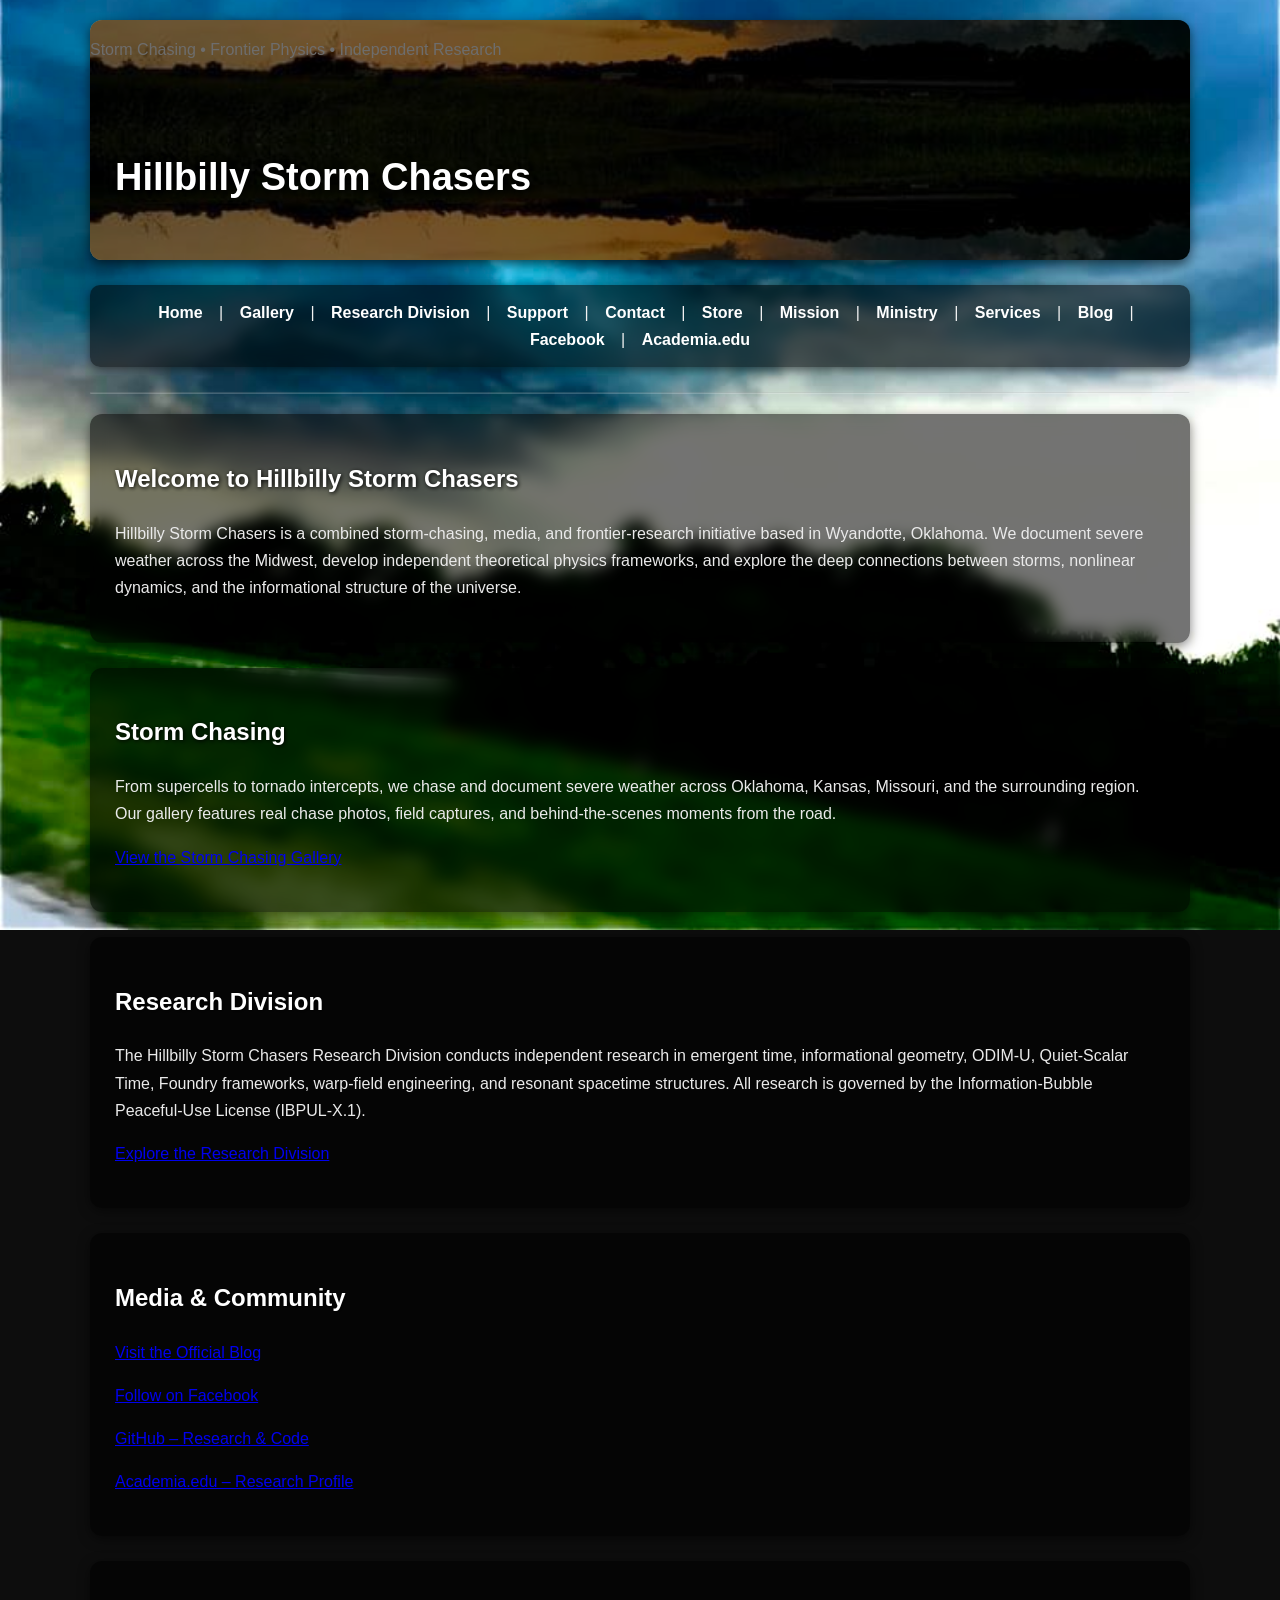
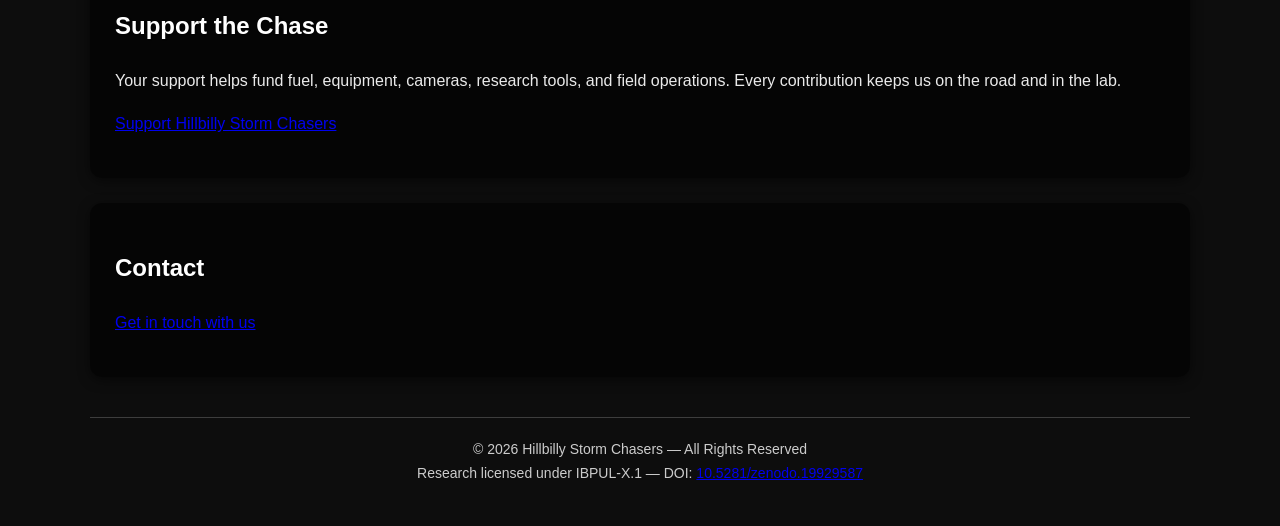
<file: index.html>
<!DOCTYPE html>
<html>
<head>
  <meta charset="UTF-8">
  <title>Hillbilly Storm Chasers</title>
  <link rel="stylesheet" href="style.css">
  <link rel="icon" type="image/png" href="favicon.png">
</head>

<body>

  <header>
    <h1 class="header-title">Hillbilly Storm Chasers</h1>
    <p class="tagline">Storm Chasing • Frontier Physics • Independent Research</p>
  </header>

  <nav>
  <a href="index.html">Home</a> |
  <a href="gallery.html">Gallery</a> |
  <a href="research.html">Research Division</a> |
  <a href="support.html">Support</a> |
  <a href="contact.html">Contact</a> |
  <a href="store.html">Store</a> |
  <a href="mission.html">Mission</a> |
  <a href="ministry.html">Ministry</a> |  
  <a href="services.html">Services</a> |
  <a href="https://hillbillystormchasers.blogspot.com/" target="_blank">Blog</a> |
  <a href="https://www.facebook.com/HillbillyStormChasers" target="_blank">Facebook</a> |
  <a href="https://independent.academia.edu/DavidBlackwell35" target="_blank">Academia.edu</a>
</nav>

  <hr>

  <section>
    <h2>Welcome to Hillbilly Storm Chasers</h2>
    <p>
      Hillbilly Storm Chasers is a combined storm‑chasing, media, and frontier‑research initiative 
      based in Wyandotte, Oklahoma. We document severe weather across the Midwest, develop 
      independent theoretical physics frameworks, and explore the deep connections between 
      storms, nonlinear dynamics, and the informational structure of the universe.
    </p>
  </section>

  <section>
    <h2>Storm Chasing</h2>
    <p>
      From supercells to tornado intercepts, we chase and document severe weather across Oklahoma, 
      Kansas, Missouri, and the surrounding region. Our gallery features real chase photos, 
      field captures, and behind‑the‑scenes moments from the road.
    </p>
    <p><a href="gallery.html">View the Storm Chasing Gallery</a></p>
  </section>

  <section>
    <h2>Research Division</h2>
    <p>
      The Hillbilly Storm Chasers Research Division conducts independent research in emergent time, 
      informational geometry, ODIM‑U, Quiet‑Scalar Time, Foundry frameworks, warp‑field engineering, 
      and resonant spacetime structures. All research is governed by the Information‑Bubble 
      Peaceful‑Use License (IBPUL‑X.1).
    </p>
    <p><a href="research.html">Explore the Research Division</a></p>
  </section>

  <section>
  <h2>Media & Community</h2>
  <p><a href="https://hillbillystormchasers.blogspot.com/" target="_blank">Visit the Official Blog</a></p>
  <p><a href="https://www.facebook.com/HillbillyStormChasers" target="_blank">Follow on Facebook</a></p>
  <p><a href="https://github.com/hillbillydave" target="_blank">GitHub – Research & Code</a></p>
  <p><a href="https://independent.academia.edu/DavidBlackwell35" target="_blank">Academia.edu – Research Profile</a></p>
  </section>


  <section>
    <h2>Support the Chase</h2>
    <p>
      Your support helps fund fuel, equipment, cameras, research tools, and field operations.  
      Every contribution keeps us on the road and in the lab.
    </p>
    <p><a href="support.html">Support Hillbilly Storm Chasers</a></p>
  </section>

  <section>
    <h2>Contact</h2>
    <p><a href="contact.html">Get in touch with us</a></p>
  </section>

  <footer>
    © 2026 Hillbilly Storm Chasers — All Rights Reserved<br>
    Research licensed under IBPUL‑X.1 — DOI: <a href="https://doi.org/10.5281/zenodo.19929587" target="_blank">10.5281/zenodo.19929587</a>
  </footer>

</body>
</html>
</file>
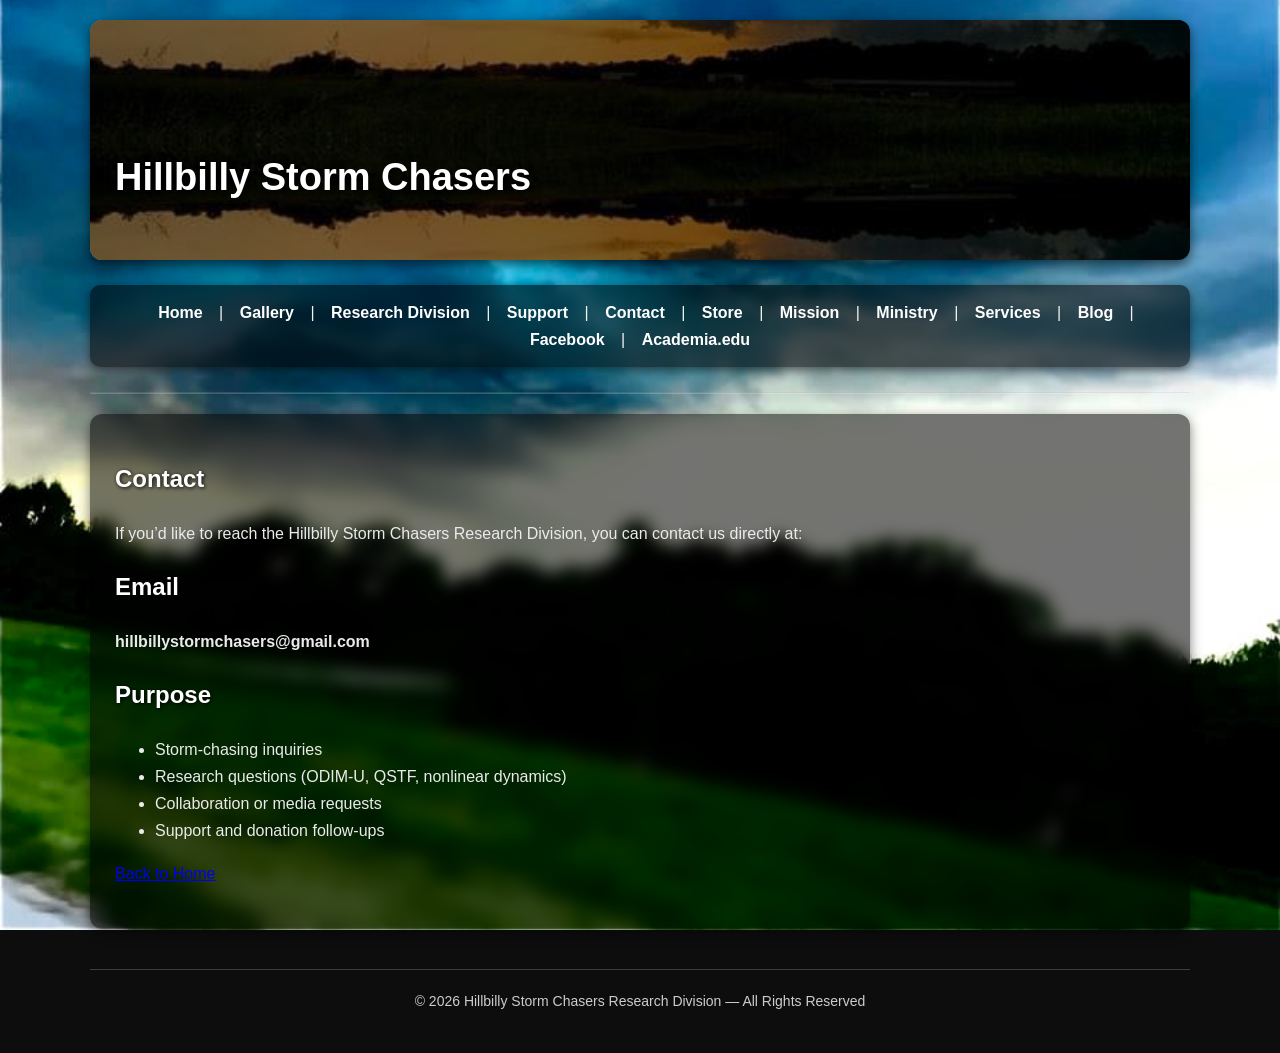
<file: contact.html>
<!DOCTYPE html>
<html>
<head>
  <meta charset="UTF-8">
  <title>Contact – Hillbilly Storm Chasers</title>
  <link rel="stylesheet" href="style.css">
  <link rel="icon" type="image/png" href="favicon.png">
</head>

<body>

  <header>
     <h1 class="header-title">Hillbilly Storm Chasers</h1>
  </header>

 <nav>
  <a href="index.html">Home</a> |
  <a href="gallery.html">Gallery</a> |
  <a href="research.html">Research Division</a> |
  <a href="support.html">Support</a> |
  <a href="contact.html">Contact</a> |
  <a href="store.html">Store</a> |
  <a href="mission.html">Mission</a> |
  <a href="ministry.html">Ministry</a> |
  <a href="services.html">Services</a> |
  <a href="https://hillbillystormchasers.blogspot.com/" target="_blank">Blog</a> |
  <a href="https://www.facebook.com/HillbillyStormChasers" target="_blank">Facebook</a> |
  <a href="https://independent.academia.edu/DavidBlackwell35" target="_blank">Academia.edu</a>
</nav>


  <hr>

  <section>
    <h1>Contact</h1>
    <p>If you’d like to reach the Hillbilly Storm Chasers Research Division, you can contact us directly at:</p>

    <h2>Email</h2>
    <p><strong>hillbillystormchasers@gmail.com</strong></p>

    <h2>Purpose</h2>
    <ul>
      <li>Storm‑chasing inquiries</li>
      <li>Research questions (ODIM‑U, QSTF, nonlinear dynamics)</li>
      <li>Collaboration or media requests</li>
      <li>Support and donation follow‑ups</li>
    </ul>

    <p><a href="index.html">Back to Home</a></p>
  </section>

  <footer>
    © 2026 Hillbilly Storm Chasers Research Division — All Rights Reserved
  </footer>

</body>
</html>
</file>
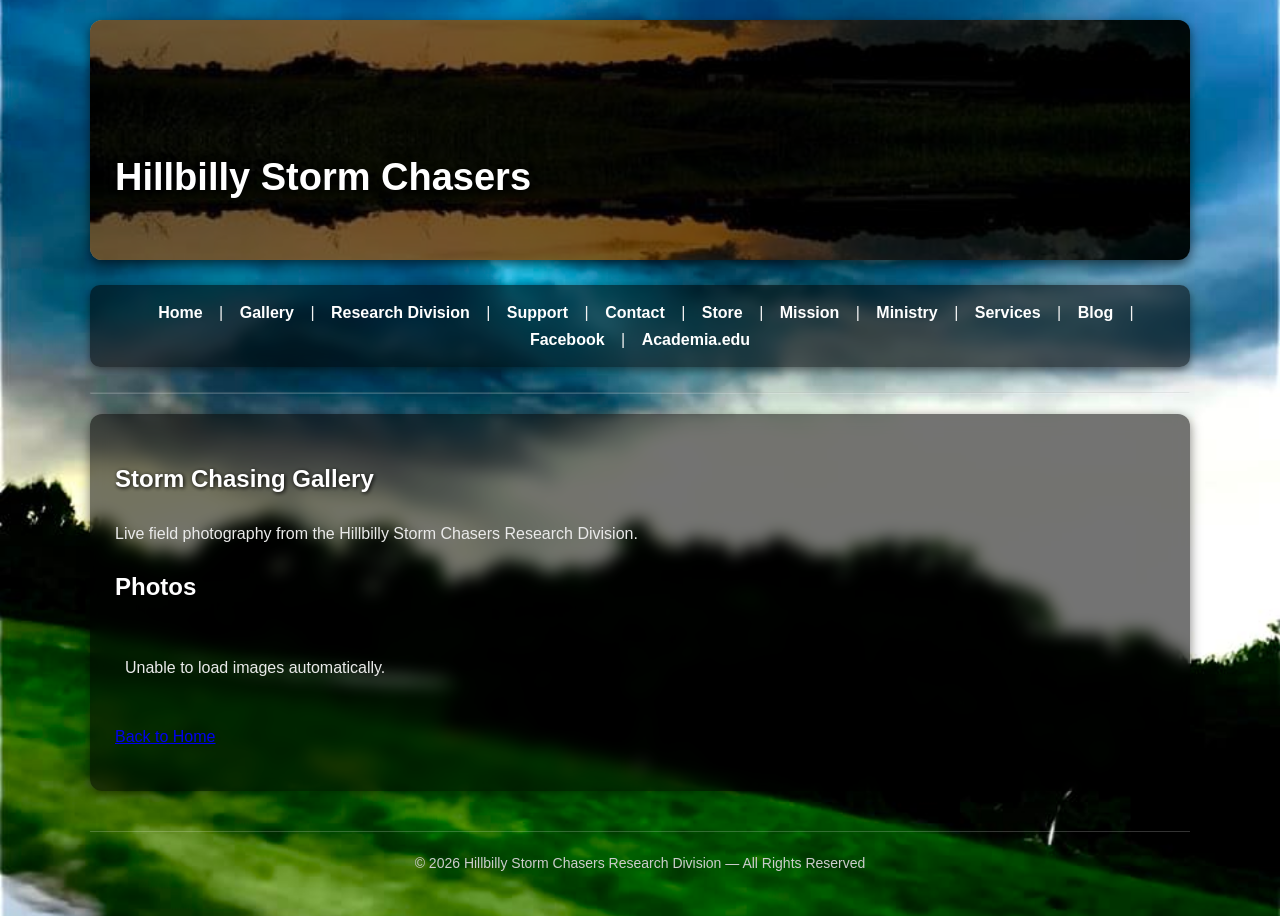
<file: gallery.html>
<!DOCTYPE html>
<html>
<head>
  <meta charset="UTF-8">
  <title>Storm Chasing Gallery</title>
  <link rel="stylesheet" href="style.css">
  <link rel="icon" type="image/png" href="favicon.png">
  <style>
    /* Auto-grid layout */
    .gallery {
      display: grid;
      grid-template-columns: repeat(auto-fill, minmax(350px, 1fr));
      gap: 15px;
      padding: 10px;
    }

    .gallery img {
      width: 100%;
      border-radius: 8px;
      cursor: pointer;
      transition: transform 0.2s ease;
      object-fit: cover;
      height: 260px;
    }

    .gallery img:hover {
      transform: scale(1.03);
    }

    /* Lightbox overlay */
    #lightbox {
      position: fixed;
      top: 0; left: 0;
      width: 100%; height: 100%;
      background: rgba(0,0,0,0.9);
      display: none;
      justify-content: center;
      align-items: center;
      z-index: 9999;
    }

    #lightbox img {
      max-width: 90%;
      max-height: 90%;
      border-radius: 10px;
    }

    /* Slideshow buttons */
    .slide-btn {
      position: absolute;
      top: 50%;
      transform: translateY(-50%);
      font-size: 40px;
      color: white;
      cursor: pointer;
      padding: 10px;
      user-select: none;
    }

    #prevBtn { left: 30px; }
    #nextBtn { right: 30px; }

    #closeBtn {
      position: absolute;
      top: 20px;
      right: 30px;
      font-size: 40px;
      color: white;
      cursor: pointer;
    }
  </style>
</head>

<body>

  <header>
     <h1 class="header-title">Hillbilly Storm Chasers</h1>
  </header>

  <nav>
  <a href="index.html">Home</a> |
  <a href="gallery.html">Gallery</a> |
  <a href="research.html">Research Division</a> |
  <a href="support.html">Support</a> |
  <a href="contact.html">Contact</a> |
  <a href="store.html">Store</a> |
  <a href="mission.html">Mission</a> |
  <a href="ministry.html">Ministry</a> | 
  <a href="services.html">Services</a> |
  <a href="https://hillbillystormchasers.blogspot.com/" target="_blank">Blog</a> |
  <a href="https://www.facebook.com/HillbillyStormChasers" target="_blank">Facebook</a> |
  <a href="https://independent.academia.edu/DavidBlackwell35" target="_blank">Academia.edu</a>
</nav>


  <hr>

  <section>
    <h1>Storm Chasing Gallery</h1>
    <p>Live field photography from the Hillbilly Storm Chasers Research Division.</p>

    <h2>Photos</h2>

    <div class="gallery" id="gallery"></div>

    <p><a href="index.html">Back to Home</a></p>
  </section>

  <footer>
    © 2026 Hillbilly Storm Chasers Research Division — All Rights Reserved
  </footer>

  <!-- Lightbox -->
  <div id="lightbox">
    <span id="closeBtn">&times;</span>
    <span id="prevBtn" class="slide-btn">&#10094;</span>
    <img id="lightboxImg">
    <span id="nextBtn" class="slide-btn">&#10095;</span>
  </div>

  <!-- GitHub API Auto-Loader + Lightbox + Sorting + Lazy Load -->
  <script>
    let images = [];
    let currentIndex = 0;

    async function loadGallery() {
      const gallery = document.getElementById('gallery');

      try {
        const apiUrl = "https://api.github.com/repos/hillbillydave/hillbillystormchasers.github.io/contents/photos";
        const response = await fetch(apiUrl);
        const files = await response.json();

        // Filter only images
        images = files
          .filter(file => file.name.match(/\.(jpg|jpeg|png|gif)$/i))
          .sort((a, b) => new Date(b.commit?.author?.date || 0) - new Date(a.commit?.author?.date || 0));

        images.forEach((file, index) => {
          const img = document.createElement('img');
          img.src = file.download_url;
          img.alt = file.name;
          img.loading = "lazy"; // Lazy loading
          img.dataset.index = index;
          img.onclick = () => openLightbox(index);
          gallery.appendChild(img);
        });

      } catch (error) {
        gallery.innerHTML = "<p>Unable to load images automatically.</p>";
      }
    }

    function openLightbox(index) {
      currentIndex = index;
      document.getElementById('lightboxImg').src = images[index].download_url;
      document.getElementById('lightbox').style.display = "flex";
    }

    function closeLightbox() {
      document.getElementById('lightbox').style.display = "none";
    }

    function nextImage() {
      currentIndex = (currentIndex + 1) % images.length;
      openLightbox(currentIndex);
    }

    function prevImage() {
      currentIndex = (currentIndex - 1 + images.length) % images.length;
      openLightbox(currentIndex);
    }

    document.getElementById('closeBtn').onclick = closeLightbox;
    document.getElementById('nextBtn').onclick = nextImage;
    document.getElementById('prevBtn').onclick = prevImage;

    loadGallery();
  </script>

</body>
</html>
</file>
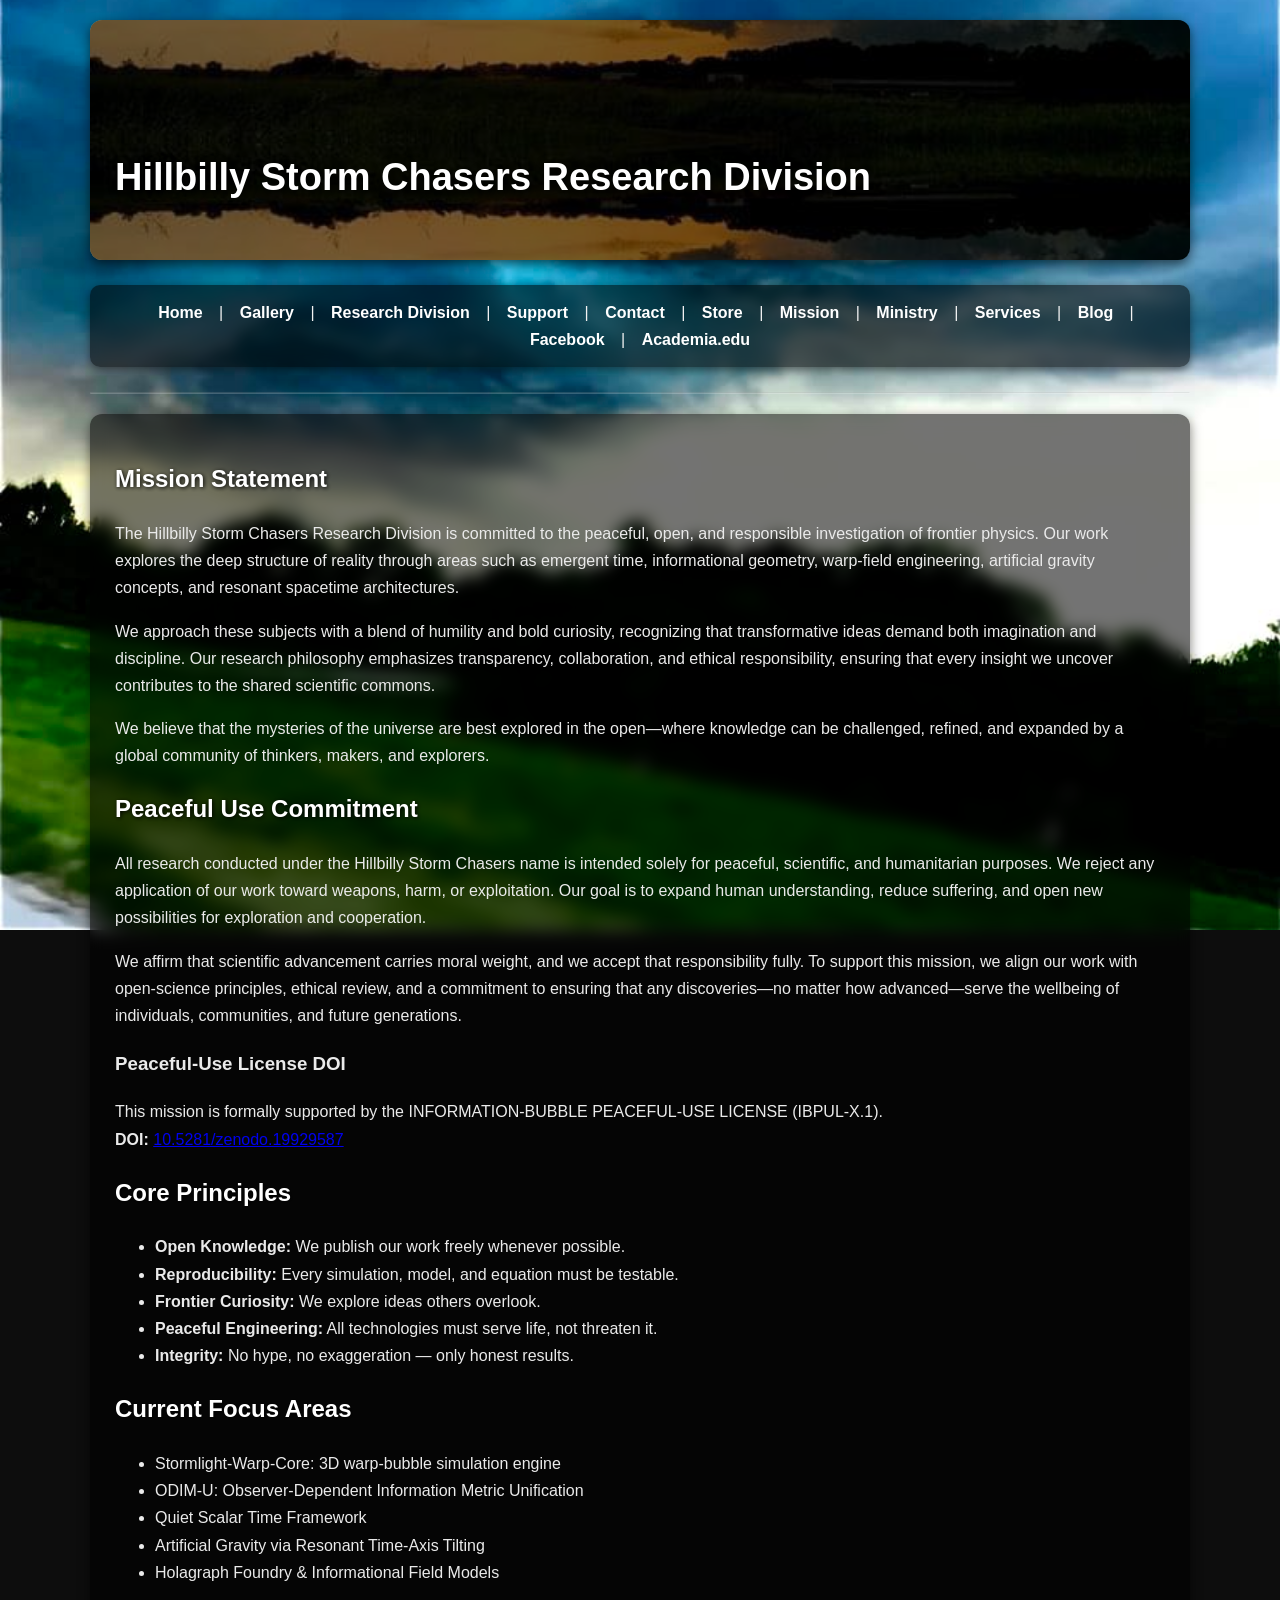
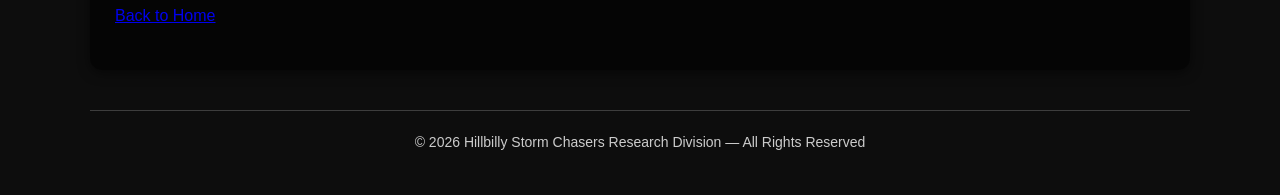
<file: merch.html>
<!DOCTYPE html>
<html>
<head>
  <meta charset="UTF-8">
  <title>Mission – Hillbilly Storm Chasers Research Division</title>
  <link rel="stylesheet" href="style.css">
  <link rel="icon" type="image/png" href="favicon.png">
</head>

<body>

  <header>
     <h1 class="header-title">Hillbilly Storm Chasers Research Division</h1>
  </header>

  <nav>
  <a href="index.html">Home</a> |
  <a href="gallery.html">Gallery</a> |
  <a href="research.html">Research Division</a> |
  <a href="support.html">Support</a> |
  <a href="contact.html">Contact</a> |
  <a href="store.html">Store</a> |
  <a href="merch.html">Mission</a> |
  <a href="ministry.html">Ministry</a> |  
  <a href="services.html">Services</a> |
  <a href="https://hillbillystormchasers.blogspot.com/" target="_blank">Blog</a> |
  <a href="https://www.facebook.com/HillbillyStormChasers" target="_blank">Facebook</a> |
  <a href="https://independent.academia.edu/DavidBlackwell35" target="_blank">Academia.edu</a>
</nav>

  <hr>

  <section>
    <h1>Mission Statement</h1>

    <p>
      The Hillbilly Storm Chasers Research Division is committed to the peaceful, open, and responsible 
      investigation of frontier physics. Our work explores the deep structure of reality through areas 
      such as emergent time, informational geometry, warp‑field engineering, artificial gravity concepts, 
      and resonant spacetime architectures.
    </p>

    <p>
      We approach these subjects with a blend of humility and bold curiosity, recognizing that 
      transformative ideas demand both imagination and discipline. Our research philosophy emphasizes 
      transparency, collaboration, and ethical responsibility, ensuring that every insight we uncover 
      contributes to the shared scientific commons.
    </p>

    <p>
      We believe that the mysteries of the universe are best explored in the open—where knowledge can be 
      challenged, refined, and expanded by a global community of thinkers, makers, and explorers.
    </p>

    <h2>Peaceful Use Commitment</h2>
    <p>
      All research conducted under the Hillbilly Storm Chasers name is intended solely for peaceful, 
      scientific, and humanitarian purposes. We reject any application of our work toward weapons, harm, 
      or exploitation. Our goal is to expand human understanding, reduce suffering, and open new 
      possibilities for exploration and cooperation.
    </p>

    <p>
      We affirm that scientific advancement carries moral weight, and we accept that responsibility fully. 
      To support this mission, we align our work with open‑science principles, ethical review, and a 
      commitment to ensuring that any discoveries—no matter how advanced—serve the wellbeing of individuals, 
      communities, and future generations.
    </p>

    <h3>Peaceful‑Use License DOI</h3>
    <p>
      This mission is formally supported by the INFORMATION‑BUBBLE PEACEFUL‑USE LICENSE (IBPUL‑X.1).<br>
      <strong>DOI:</strong> <a href="https://doi.org/10.5281/zenodo.19929587" target="_blank">10.5281/zenodo.19929587</a>
    </p>

    <h2>Core Principles</h2>
    <ul>
      <li><strong>Open Knowledge:</strong> We publish our work freely whenever possible.</li>
      <li><strong>Reproducibility:</strong> Every simulation, model, and equation must be testable.</li>
      <li><strong>Frontier Curiosity:</strong> We explore ideas others overlook.</li>
      <li><strong>Peaceful Engineering:</strong> All technologies must serve life, not threaten it.</li>
      <li><strong>Integrity:</strong> No hype, no exaggeration — only honest results.</li>
    </ul>

    <h2>Current Focus Areas</h2>
    <ul>
      <li>Stormlight‑Warp‑Core: 3D warp‑bubble simulation engine</li>
      <li>ODIM‑U: Observer‑Dependent Information Metric Unification</li>
      <li>Quiet Scalar Time Framework</li>
      <li>Artificial Gravity via Resonant Time‑Axis Tilting</li>
      <li>Holagraph Foundry & Informational Field Models</li>
    </ul>

    <p><a href="index.html">Back to Home</a></p>
  </section>

  <footer>
    © 2026 Hillbilly Storm Chasers Research Division — All Rights Reserved
  </footer>

</body>
</html>
</file>
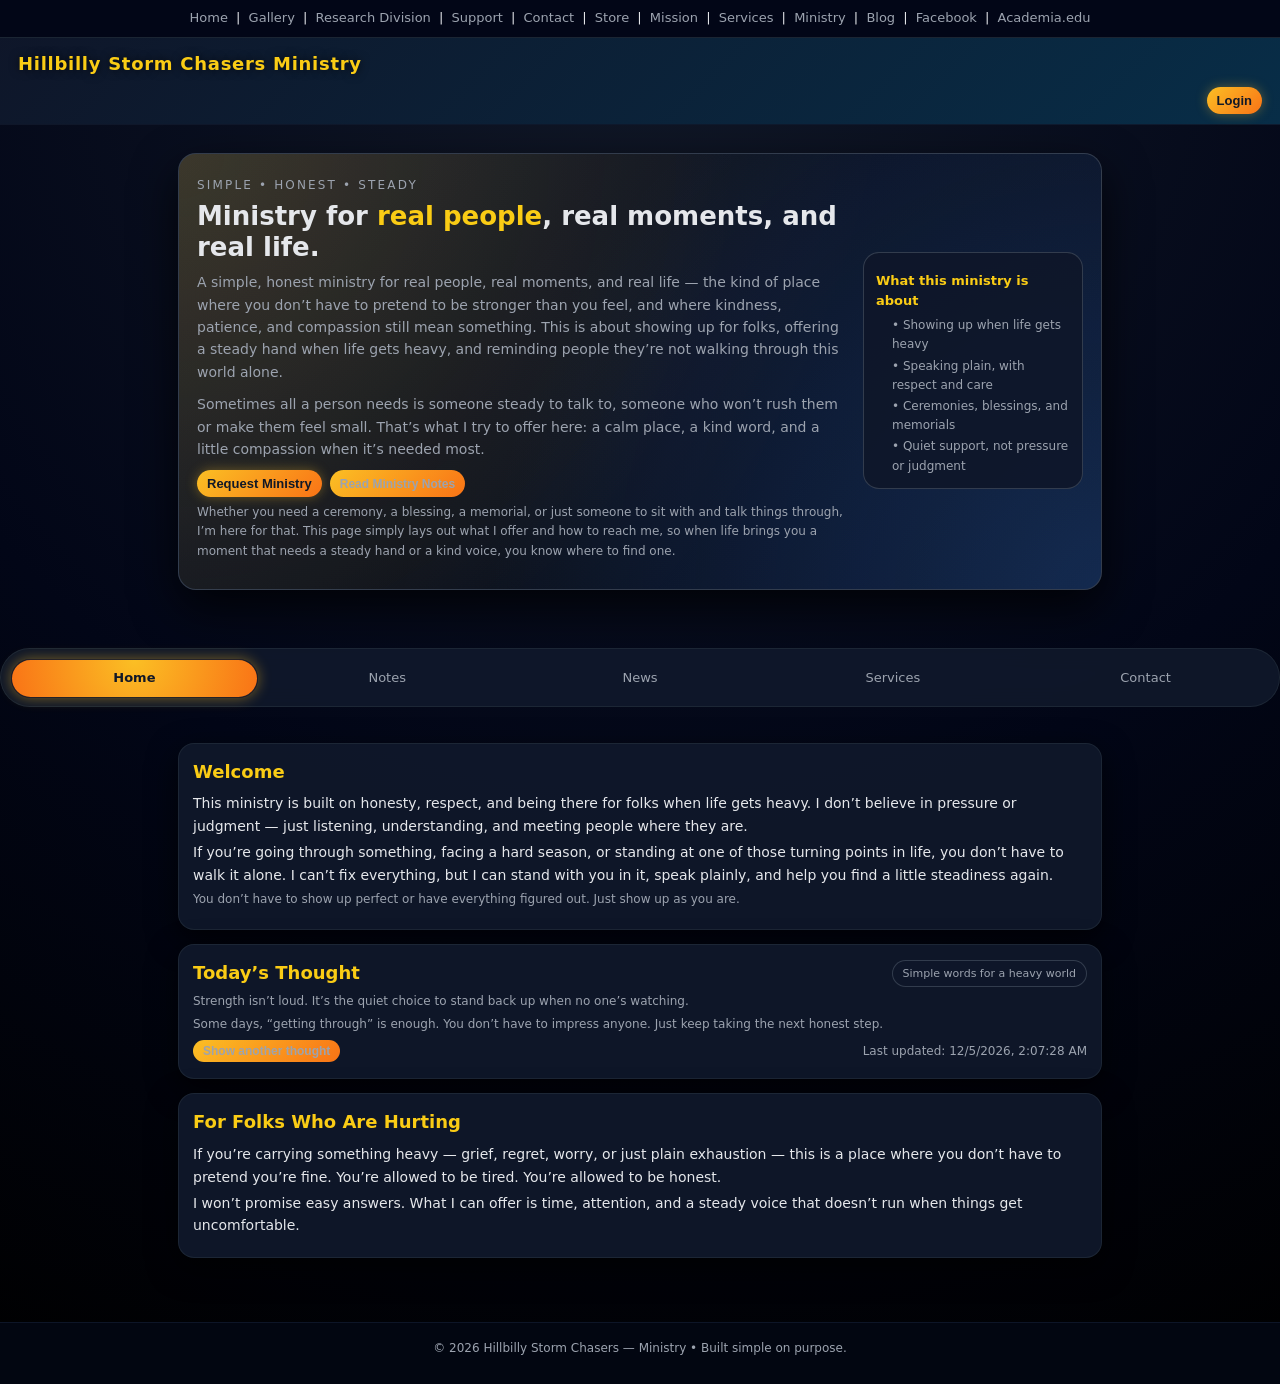
<file: ministry.html>
<!DOCTYPE html>
<html lang="en">
<head>
  <meta charset="UTF-8">
  <title>Hillbilly Storm Chasers – Ministry</title>
  <meta name="viewport" content="width=device-width, initial-scale=1.0">

  <style>
    :root{
      color-scheme: dark;
      --bg:#020617;
      --card:#020617;
      --border:#1f2937;
      --accent:#fbbf24;
      --accent-soft:#facc15;
      --text:#e5e7eb;
      --muted:#9ca3af;
      --danger:#f97373;
      --success:#4ade80;
    }
    *{box-sizing:border-box;margin:0;padding:0}
    body{
      font-family:system-ui,-apple-system,BlinkMacSystemFont,"Segoe UI",sans-serif;
      background:radial-gradient(circle at top,#111827 0,#020617 55%,#000 100%);
      color:var(--text);
      line-height:1.6;
      min-height:100vh;
    }
    a{color:var(--accent-soft);text-decoration:none}
    a:hover{text-decoration:underline}

    /* TOP SITE-WIDE NAV */
    .site-nav{
      background:#020617;
      border-bottom:1px solid rgba(31,41,55,.9);
      padding:8px 10px;
      text-align:center;
      font-size:13px;
      position:sticky;
      top:0;
      z-index:40;
    }
    .site-nav a{
      color:var(--muted);
      margin:0 4px;
      text-decoration:none;
      white-space:nowrap;
    }
    .site-nav a:hover{
      color:var(--accent-soft);
      text-decoration:underline;
    }

    header{
      padding:12px 18px 10px;
      border-bottom:1px solid rgba(15,23,42,.8);
      background:linear-gradient(135deg,rgba(15,23,42,.96),rgba(8,47,73,.96));
      position:sticky;
      top:32px;
      z-index:30;
      backdrop-filter:blur(10px);
    }
    #brand{
      font-size:18px;
      font-weight:600;
      letter-spacing:.04em;
      color:var(--accent-soft);
      text-shadow:0 0 10px rgba(0,0,0,.7);
    }
    header .row{
      display:flex;
      gap:8px;
      margin-top:8px;
      align-items:center;
      justify-content:flex-end;
    }

    select,button,input,textarea{
      background:#020617;
      color:var(--text);
      border:1px solid var(--border);
      border-radius:999px;
      padding:6px 10px;
      font-size:13px;
    }
    button{
      cursor:pointer;
      background:linear-gradient(135deg,#fbbf24,#f97316);
      border:none;
      color:#111827;
      font-weight:600;
      box-shadow:0 0 12px rgba(251,191,36,.35);
      transition:transform .08s ease,box-shadow .08s ease,filter .08s ease;
    }
    button:hover{
      transform:translateY(-1px);
      box-shadow:0 0 16px rgba(251,191,36,.5);
      filter:brightness(1.05);
    }
    button.small{
      padding:4px 10px;
      font-size:12px;
      border-radius:999px;
      box-shadow:none;
    }
    .hidden{display:none !important;}

    .container{
      max-width:960px;
      margin:0 auto;
      padding:18px 18px 40px;
    }

    .hero{
      margin-top:10px;
      padding:22px 18px 24px;
      border-radius:18px;
      border:1px solid rgba(55,65,81,.9);
      background:
        radial-gradient(circle at top left,rgba(251,191,36,.12),transparent 55%),
        radial-gradient(circle at bottom right,rgba(59,130,246,.18),transparent 60%),
        linear-gradient(145deg,rgba(15,23,42,.98),rgba(3,7,18,.98));
      box-shadow:0 18px 45px rgba(0,0,0,.75);
      position:relative;
      overflow:hidden;
    }
    .hero::before{
      content:"";
      position:absolute;
      inset:-40%;
      background:
        radial-gradient(circle at 10% 0,rgba(251,191,36,.12),transparent 55%),
        radial-gradient(circle at 90% 100%,rgba(59,130,246,.16),transparent 55%);
      opacity:.9;
      mix-blend-mode:screen;
      pointer-events:none;
    }
    .hero-inner{
      position:relative;
      z-index:1;
      display:flex;
      flex-wrap:wrap;
      gap:18px;
      align-items:center;
      justify-content:space-between;
    }
    .hero-text{flex:1 1 260px;}
    .hero-kicker{
      font-size:12px;
      text-transform:uppercase;
      letter-spacing:.18em;
      color:var(--muted);
      margin-bottom:6px;
    }
    .hero h1{
      font-size:26px;
      line-height:1.2;
      margin-bottom:8px;
    }
    .hero h1 span{color:var(--accent-soft);}
    .hero-tagline{
      font-size:14px;
      color:var(--muted);
      margin-bottom:10px;
    }
    .hero-actions{
      display:flex;
      flex-wrap:wrap;
      gap:8px;
      margin-top:6px;
    }
    .hero-note{
      font-size:12px;
      color:var(--muted);
      margin-top:6px;
    }
    .hero-badge{
      flex:0 0 220px;
      border-radius:16px;
      border:1px solid rgba(55,65,81,.9);
      background:rgba(15,23,42,.9);
      padding:10px 12px;
      font-size:12px;
      color:var(--muted);
    }
    .hero-badge h3{
      font-size:13px;
      margin-bottom:4px;
      color:var(--accent-soft);
    }
    .hero-badge ul{list-style:none;margin-top:4px;}
    .hero-badge li{margin:2px 0;}

    /* MINISTRY SUB-NAV */
    nav.subnav{
      margin-top:18px;
      padding:10px 10px 8px;
      border-radius:999px;
      border:1px solid rgba(31,41,55,.9);
      background:rgba(15,23,42,.96);
      display:flex;
      gap:6px;
      justify-content:space-between;
      position:sticky;
      top:82px;
      z-index:25;
      backdrop-filter:blur(10px);
    }
    nav.subnav a{
      flex:1;
      text-align:center;
      padding:8px 6px;
      font-size:13px;
      border-radius:999px;
      color:var(--muted);
      text-decoration:none;
      border:1px solid transparent;
      transition:background .12s ease,color .12s ease,border-color .12s ease;
    }
    nav.subnav a.active{
      background:radial-gradient(circle at top,#fbbf24,#f97316);
      color:#111827;
      border-color:rgba(15,23,42,.9);
      font-weight:600;
      box-shadow:0 0 14px rgba(251,191,36,.45);
    }

    .view{margin-top:18px;}
    .card{
      background:rgba(15,23,42,.96);
      border-radius:16px;
      border:1px solid rgba(31,41,55,.9);
      padding:14px 14px 16px;
      margin-bottom:14px;
      box-shadow:0 10px 30px rgba(0,0,0,.7);
    }
    h2{font-size:18px;margin-bottom:6px;color:var(--accent-soft);}
    h3{font-size:14px;margin:8px 0 4px;}
    p{font-size:14px;margin:4px 0;color:var(--text);}
    .small{font-size:12px;color:var(--muted);}
    .row{display:flex;gap:8px;align-items:center;flex-wrap:wrap;}
    ul{margin-left:16px;margin-top:4px;}
    li{margin:2px 0;}
    textarea{
      border-radius:10px;
      min-height:80px;
      resize:vertical;
      padding:8px 10px;
    }
    .pill{
      display:inline-flex;
      align-items:center;
      gap:6px;
      padding:4px 10px;
      border-radius:999px;
      border:1px solid rgba(55,65,81,.9);
      font-size:11px;
      color:var(--muted);
      background:rgba(15,23,42,.9);
    }

    footer{
      text-align:center;
      padding:16px 10px 26px;
      font-size:12px;
      color:var(--muted);
      border-top:1px solid rgba(15,23,42,.9);
      margin-top:10px;
      background:rgba(3,7,18,.98);
    }

    .toast{
      position:fixed;
      left:50%;
      bottom:80px;
      transform:translateX(-50%);
      background:#111827;
      color:var(--text);
      padding:8px 12px;
      border-radius:999px;
      border:1px solid rgba(55,65,81,.9);
      font-size:12px;
      box-shadow:0 10px 30px rgba(0,0,0,.8);
      opacity:0;
      pointer-events:none;
      transition:opacity .15s ease,transform .15s ease;
      z-index:80;
    }
    .toast.show{
      opacity:1;
      transform:translateX(-50%) translateY(-4px);
    }

    @media (max-width:700px){
      nav.subnav{
        position:fixed;
        left:0;
        right:0;
        bottom:0;
        top:auto;
        z-index:40;
        background:rgba(15,23,42,.96);
        border-radius:0;
        border-top:1px solid rgba(51,65,85,.7);
        border-left:none;
        border-right:none;
        padding:8px 10px;
        max-width:none;
      }
      nav.subnav a{
        flex:1;
        text-align:center;
        padding:10px 6px;
        font-size:12px;
        border-radius:12px;
      }
      .container{padding:14px 14px 80px;}
      header{padding:10px 12px;}
      #brand{font-size:15px;}
      button,input,select,textarea{width:100%;}
      .hero-inner{flex-direction:column;align-items:flex-start;}
      .hero-badge{width:100%;}
    }
  </style>
</head>
<body>

<!-- SITE-WIDE NAV -->
<nav class="site-nav">
  <a href="index.html">Home</a> |
  <a href="gallery.html">Gallery</a> |
  <a href="research.html">Research Division</a> |
  <a href="support.html">Support</a> |
  <a href="contact.html">Contact</a> |
  <a href="store.html">Store</a> |
  <a href="mission.html">Mission</a> |
  <a href="services.html">Services</a> |
  <a href="ministry.html">Ministry</a> |
  <a href="https://hillbillystormchasers.blogspot.com/" target="_blank">Blog</a> |
  <a href="https://www.facebook.com/HillbillyStormChasers" target="_blank">Facebook</a> |
  <a href="https://independent.academia.edu/DavidBlackwell35" target="_blank">Academia.edu</a>
</nav>

<header>
  <div id="brand">Hillbilly Storm Chasers Ministry</div>
  <div class="row">
    <button id="loginBtn">Login</button>
    <button id="logoutBtn" class="hidden">Logout</button>
  </div>
</header>

<div class="container">
  <!-- HERO -->
  <section class="hero">
    <div class="hero-inner">
      <div class="hero-text">
        <div class="hero-kicker">Simple • Honest • Steady</div>
        <h1>Ministry for <span>real people</span>, real moments, and real life.</h1>
        <p class="hero-tagline">
          A simple, honest ministry for real people, real moments, and real life — the kind of place
          where you don’t have to pretend to be stronger than you feel, and where kindness, patience,
          and compassion still mean something. This is about showing up for folks, offering a steady
          hand when life gets heavy, and reminding people they’re not walking through this world alone.
        </p>
        <p class="hero-tagline">
          Sometimes all a person needs is someone steady to talk to, someone who won’t rush them or
          make them feel small. That’s what I try to offer here: a calm place, a kind word, and a
          little compassion when it’s needed most.
        </p>
        <div class="hero-actions">
          <button id="heroContactBtn">Request Ministry</button>
          <button id="heroNotesBtn" class="small">Read Ministry Notes</button>
        </div>
        <p class="hero-note">
          Whether you need a ceremony, a blessing, a memorial, or just someone to sit with and talk things through,
          I’m here for that. This page simply lays out what I offer and how to reach me, so when life brings you
          a moment that needs a steady hand or a kind voice, you know where to find one.
        </p>
      </div>

      <div class="hero-badge">
        <h3>What this ministry is about</h3>
        <ul>
          <li>• Showing up when life gets heavy</li>
          <li>• Speaking plain, with respect and care</li>
          <li>• Ceremonies, blessings, and memorials</li>
          <li>• Quiet support, not pressure or judgment</li>
        </ul>
      </div>
    </div>
  </section>
</div>

<!-- MINISTRY SUB-NAV -->
<nav class="subnav" aria-label="Ministry navigation">
  <a id="navHome" href="#home" class="active">Home</a>
  <a id="navNotes" href="#notes">Notes</a>
  <a id="navNews" href="#news">News</a>
  <a id="navServices" href="#services">Services</a>
  <a id="navContact" href="#contact">Contact</a>
</nav>

<div class="container">
  <!-- HOME -->
  <section id="home" class="view">
    <div class="card">
      <h2>Welcome</h2>
      <p>
        This ministry is built on honesty, respect, and being there for folks when life gets heavy.
        I don’t believe in pressure or judgment — just listening, understanding, and meeting people where they are.
      </p>
      <p>
        If you’re going through something, facing a hard season, or standing at one of those turning points in life,
        you don’t have to walk it alone. I can’t fix everything, but I can stand with you in it, speak plainly,
        and help you find a little steadiness again.
      </p>
      <p class="small">
        You don’t have to show up perfect or have everything figured out. Just show up as you are.
      </p>
    </div>

    <div class="card">
      <div class="row" style="justify-content:space-between">
        <h2 style="margin:0">Today’s Thought</h2>
        <span class="pill">Simple words for a heavy world</span>
      </div>
      <p id="verse" class="small">
        Strength isn’t loud. It’s the quiet choice to stand back up when no one’s watching.
      </p>
      <p id="reflection" class="small">
        Some days, “getting through” is enough. You don’t have to impress anyone. Just keep taking the next honest step.
      </p>
      <div class="row" style="justify-content:space-between;margin-top:6px">
        <button id="verseRefreshBtn" class="small">Show another thought</button>
        <span id="verseStamp" class="small"></span>
      </div>
    </div>

    <div class="card">
      <h2>For Folks Who Are Hurting</h2>
      <p>
        If you’re carrying something heavy — grief, regret, worry, or just plain exhaustion — this is a place where
        you don’t have to pretend you’re fine. You’re allowed to be tired. You’re allowed to be honest.
      </p>
      <p>
        I won’t promise easy answers. What I can offer is time, attention, and a steady voice that doesn’t run when
        things get uncomfortable.
      </p>
    </div>
  </section>

  <!-- MINISTRY NOTES -->
  <section id="notes" class="view hidden">
    <div class="card">
      <div class="row" style="justify-content:space-between">
        <h2 style="margin:0">Ministry Notes</h2>
        <span class="pill">Written in plain language, for real life</span>
      </div>
      <p class="small">
        These are short reflections meant to steady the heart a little. Nothing fancy — just simple words
        that might land where they’re needed.
      </p>
    </div>

    <div class="card">
      <h3>On Kindness</h3>
      <p>
        Kindness doesn’t have to be big to matter — sometimes it’s the quiet stuff that helps most.
        A short message, a small favor, a patient answer instead of a sharp one. Most people are carrying
        more than they say out loud. A little gentleness can go a long way.
      </p>
    </div>

    <div class="card">
      <h3>On Hard Seasons</h3>
      <p>
        Hard seasons don’t last forever, even when they feel like they will. The days blur together,
        and it’s easy to think nothing will ever change. But you’re changing in the middle of it —
        learning patience, learning endurance, learning how to keep going when it would be easier to quit.
      </p>
    </div>

    <div class="card">
      <h3>On Showing Up</h3>
      <p>
        Showing up for someone doesn’t always mean having the right words. Sometimes it just means being there,
        not rushing them, not trying to fix everything in five minutes. Being present is its own kind of ministry.
      </p>
    </div>

    <div id="adminNotesCard" class="card hidden">
      <h3>Add a Private Note (Admin)</h3>
      <p class="small">
        This doesn’t publish anywhere else — it just lets you jot down thoughts or ideas while you’re on the site.
      </p>
      <textarea id="adminNoteText" placeholder="Write a short note to yourself here..."></textarea>
      <div class="row" style="margin-top:8px">
        <button id="saveNoteBtn" class="small">Save Note</button>
        <span id="saveNoteStatus" class="small"></span>
      </div>
    </div>
  </section>

  <!-- NEWS -->
  <section id="news" class="view hidden">
    <div class="card">
      <div class="row" style="justify-content:space-between">
        <h2 style="margin:0">Ministry News</h2>
        <span class="pill">Updates, changes, and new offerings</span>
      </div>
      <p class="small">
        This is where I share simple updates about what I’m offering, schedule changes, and new ways I’m trying
        to show up for folks. Nothing flashy — just clear information in plain language.
      </p>
    </div>

    <div class="card">
      <h3>Outdoor Blessings Now Available</h3>
      <p class="small">Posted: <span id="newsDate1"></span></p>
      <p>
        Sometimes folks just need a quiet moment under an open sky. Starting this month, I’ll be offering simple
        outdoor blessings for families, individuals, and anyone walking through a heavy season.
      </p>
      <p>
        Nothing formal — just a calm space, a few steady words, and a chance to breathe. If you’d like to set
        something up, reach out with a day, a general time, and where you’d like to meet.
      </p>
    </div>

    <div class="card">
      <h3>Memorial Services for Small Families</h3>
      <p class="small">Posted: <span id="newsDate2"></span></p>
      <p>
        Not every family wants a big service. If you need something small, personal, and respectful, I’m here for that.
        We can meet at the graveside, at home, or wherever feels right for you and your people.
      </p>
      <p>
        My goal is to keep things calm, grounded, and focused on the person you’re remembering — not on a performance.
      </p>
    </div>

    <div class="card">
      <h3>New Ministry Notes Coming Weekly</h3>
      <p class="small">Posted: <span id="newsDate3"></span></p>
      <p>
        I’ll be adding new reflections each week — short, honest thoughts meant to steady the heart a little.
        Life gets loud. Folks get tired. And sometimes all a person needs is a few simple words that help them
        find their footing again.
      </p>
      <p>
        These notes aren’t sermons or speeches — just real thoughts for real people, written the same way I’d talk
        to someone sitting across the table from me. If even one of them lands where it’s needed, then it’s worth writing.
      </p>
    </div>
  </section>

  <!-- SERVICES -->
  <section id="services" class="view hidden">
    <div class="card">
      <h2>Ministry Services</h2>
      <p>
        Everything here is meant to be simple, respectful, and personal. No big show, no pressure — just
        honest service for important moments in people’s lives.
      </p>
    </div>

    <div class="card">
      <h3>Weddings & Ceremonies</h3>
      <ul>
        <li>Simple, meaningful weddings</li>
        <li>Outdoor and rural ceremonies</li>
        <li>Custom wording if requested</li>
      </ul>
    </div>

    <div class="card">
      <h3>Funerals & Memorials</h3>
      <ul>
        <li>Graveside services</li>
        <li>Memorial readings</li>
        <li>Family‑centered, calm, and respectful</li>
      </ul>
    </div>

    <div class="card">
      <h3>Blessings & Dedications</h3>
      <ul>
        <li>Home blessings</li>
        <li>Vehicle blessings</li>
        <li>Family or personal dedications</li>
      </ul>
    </div>

    <div class="card">
      <h3>Spiritual Support</h3>
      <ul>
        <li>Someone to talk to when life gets heavy</li>
        <li>Quiet, grounded conversation</li>
        <li>Plain talk, not performance</li>
      </ul>
    </div>
  </section>

  <!-- CONTACT -->
  <section id="contact" class="view hidden">
    <div class="card">
      <h2>Contact</h2>
      <p>
        If you’d like to request a ceremony or talk about something personal, here’s what to send:
      </p>
      <ul>
        <li><strong>Name</strong></li>
        <li><strong>What you need</strong> (wedding, memorial, blessing, support, etc.)</li>
        <li><strong>Date or timeframe</strong></li>
        <li><strong>Any details you want to share</strong></li>
      </ul>
      <p>Email: <strong>hillbillystormchasers@gmail.com</strong></p>
      <p class="small">
        You can also mention “Ministry Page” in the subject line so I know where you came from.
      </p>
    </div>
  </section>
</div>

<!-- LOGIN MODAL -->
<div id="authModal" class="hidden" style="position:fixed;inset:0;background:#0008;display:flex;align-items:center;justify-content:center;z-index:50">
  <div style="background:#020617;padding:20px;border-radius:16px;width:320px;border:1px solid rgba(51,65,85,.8);box-shadow:0 18px 40px rgba(0,0,0,.9)">
    <h3 id="authTitle" style="margin:0 0 10px">Account</h3>
    <div class="small" id="authNote" style="margin-bottom:8px">
      This login is just for you to manage notes and admin tools on this site.
    </div>
    <label class="small" for="email">Email</label>
    <input id="email" placeholder="Email" autocomplete="email" />
    <label class="small" for="password" style="margin-top:6px;display:block;">Password</label>
    <input id="password" type="password" placeholder="Password" autocomplete="current-password" />
    <div class="row" style="margin-top:10px">
      <button id="doLoginBtn">Login</button>
      <button id="closeAuthBtn" class="small">Close</button>
    </div>
    <button id="forgotBtn" class="small" style="margin-top:8px;width:100%">Forgot password? (local only)</button>
  </div>
</div>

<!-- ADMIN PASSCODE MODAL -->
<div id="adminModal" class="hidden" style="position:fixed;inset:0;background:#0008;display:flex;align-items:center;justify-content:center;z-index:60">
  <div style="background:#020617;padding:20px;border-radius:16px;width:320px;border:1px solid rgba(51,65,85,.8);box-shadow:0 18px 40px rgba(0,0,0,.9)">
    <h3 style="margin:0 0 10px">Admin Verification</h3>
    <div class="small" id="admVerifyTip" style="margin-bottom:8px">
      Enter your private passcode to unlock admin tools on this device.
    </div>
    <label class="small" for="adminCode">Admin passcode</label>
    <input id="adminCode" inputmode="numeric" placeholder="4–10 digits" />
    <div class="row" style="margin-top:10px">
      <button id="verifyAdminBtn">Verify</button>
      <button id="cancelAdminBtn" class="small">Cancel</button>
    </div>
    <div class="small" id="admVerifyNote" style="margin-top:10px"></div>
  </div>
</div>

<div id="toast" class="toast" role="status" aria-live="polite"></div>

<script>
  const API = "https://script.google.com/macros/s/EXAMPLE/exec"; // placeholder

  let user = null;
  let isAdmin = false;

  const views = {
    home: document.getElementById('home'),
    notes: document.getElementById('notes'),
    news: document.getElementById('news'),
    services: document.getElementById('services'),
    contact: document.getElementById('contact')
  };

  const navLinks = {
    home: document.getElementById('navHome'),
    notes: document.getElementById('navNotes'),
    news: document.getElementById('navNews'),
    services: document.getElementById('navServices'),
    contact: document.getElementById('navContact')
  };

  const loginBtn = document.getElementById('loginBtn');
  const logoutBtn = document.getElementById('logoutBtn');
  const authModal = document.getElementById('authModal');
  const adminModal = document.getElementById('adminModal');
  const emailInput = document.getElementById('email');
  const passInput = document.getElementById('password');
  const authNote = document.getElementById('authNote');
  const adminCodeInput = document.getElementById('adminCode');
  const admVerifyNote = document.getElementById('admVerifyNote');
  const adminNotesCard = document.getElementById('adminNotesCard');
  const toastEl = document.getElementById('toast');

  const verseEl = document.getElementById('verse');
  const reflectionEl = document.getElementById('reflection');
  const verseStampEl = document.getElementById('verseStamp');
  const verseRefreshBtn = document.getElementById('verseRefreshBtn');

  const heroContactBtn = document.getElementById('heroContactBtn');
  const heroNotesBtn = document.getElementById('heroNotesBtn');

  const saveNoteBtn = document.getElementById('saveNoteBtn');
  const adminNoteText = document.getElementById('adminNoteText');
  const saveNoteStatus = document.getElementById('saveNoteStatus');

  const doLoginBtn = document.getElementById('doLoginBtn');
  const closeAuthBtn = document.getElementById('closeAuthBtn');
  const forgotBtn = document.getElementById('forgotBtn');
  const verifyAdminBtn = document.getElementById('verifyAdminBtn');
  const cancelAdminBtn = document.getElementById('cancelAdminBtn');

  const newsDate1 = document.getElementById('newsDate1');
  const newsDate2 = document.getElementById('newsDate2');
  const newsDate3 = document.getElementById('newsDate3');

  function showToast(msg){
    toastEl.textContent = msg;
    toastEl.classList.add('show');
    setTimeout(()=>toastEl.classList.remove('show'), 2200);
  }

  function switchView(name){
    Object.keys(views).forEach(k=>{
      views[k].classList.toggle('hidden', k !== name);
    });
    Object.keys(navLinks).forEach(k=>{
      navLinks[k].classList.toggle('active', k === name);
    });
  }

  navLinks.home.addEventListener('click', e=>{e.preventDefault();switchView('home');});
  navLinks.notes.addEventListener('click', e=>{e.preventDefault();switchView('notes');});
  navLinks.news.addEventListener('click', e=>{e.preventDefault();switchView('news');});
  navLinks.services.addEventListener('click', e=>{e.preventDefault();switchView('services');});
  navLinks.contact.addEventListener('click', e=>{e.preventDefault();switchView('contact');});

  heroContactBtn.addEventListener('click', ()=>switchView('contact'));
  heroNotesBtn.addEventListener('click', ()=>switchView('notes'));

  function openAuth(){
    authModal.classList.remove('hidden');
    emailInput.focus();
  }
  function closeAuth(){
    authModal.classList.add('hidden');
  }

  function openAdminModal(){
    adminModal.classList.remove('hidden');
    adminCodeInput.value = "";
    admVerifyNote.textContent = "";
    adminCodeInput.focus();
  }
  function closeAdminModal(){
    adminModal.classList.add('hidden');
  }

  loginBtn.addEventListener('click', openAuth);
  closeAuthBtn.addEventListener('click', closeAuth);

  logoutBtn.addEventListener('click', ()=>{
    user = null;
    isAdmin = false;
    localStorage.removeItem('hsc_ministry_user');
    localStorage.removeItem('hsc_ministry_admin');
    loginBtn.classList.remove('hidden');
    logoutBtn.classList.add('hidden');
    adminNotesCard.classList.add('hidden');
    showToast("Logged out on this device.");
  });

  doLoginBtn.addEventListener('click', ()=>{
    const email = emailInput.value.trim();
    const pass = passInput.value.trim();
    if(!email || !pass){
      authNote.textContent = "Please enter both email and password (local only).";
      return;
    }
    user = { email };
    localStorage.setItem('hsc_ministry_user', JSON.stringify(user));
    loginBtn.classList.add('hidden');
    logoutBtn.classList.remove('hidden');
    authNote.textContent = "Login saved on this device only.";
    showToast("Logged in (local).");
    closeAuth();
    openAdminModal();
  });

  forgotBtn.addEventListener('click', ()=>{
    showToast("This login is local only. You can just pick a new password.");
  });

  verifyAdminBtn.addEventListener('click', ()=>{
    const code = adminCodeInput.value.trim();
    if(code.length < 4){
      admVerifyNote.textContent = "Passcode should be at least 4 digits.";
      admVerifyNote.style.color = "var(--danger)";
      return;
    }
    isAdmin = true;
    localStorage.setItem('hsc_ministry_admin', "1");
    adminNotesCard.classList.remove('hidden');
    admVerifyNote.textContent = "Admin tools unlocked on this device.";
    admVerifyNote.style.color = "var(--success)";
    showToast("Admin tools unlocked.");
    setTimeout(closeAdminModal, 700);
  });

  cancelAdminBtn.addEventListener('click', closeAdminModal);

  saveNoteBtn.addEventListener('click', ()=>{
    const txt = adminNoteText.value.trim();
    localStorage.setItem('hsc_ministry_note', txt);
    saveNoteStatus.textContent = "Saved locally.";
    setTimeout(()=>saveNoteStatus.textContent="", 1500);
  });

  const thoughts = [
    {
      verse: "Strength isn’t loud. It’s the quiet choice to stand back up when no one’s watching.",
      reflection: "Some days, “getting through” is enough. You don’t have to impress anyone. Just keep taking the next honest step."
    },
    {
      verse: "Kindness doesn’t have to be big to matter — sometimes it’s the quiet stuff that helps most.",
      reflection: "Most people are carrying more than they say out loud. A small bit of patience can ease a lot of weight."
    },
    {
      verse: "Hard seasons don’t last forever, even when they feel like they will.",
      reflection: "You’re building strength you can’t see yet. One day you’ll look back and realize you made it through what once felt impossible."
    },
    {
      verse: "Showing up is its own kind of ministry.",
      reflection: "You don’t always need the right words. Sometimes being there is the thing that makes the difference."
    }
  ];

  function setThought(idx){
    const t = thoughts[idx];
    verseEl.textContent = t.verse;
    reflectionEl.textContent = t.reflection;
    verseStampEl.textContent = "Last updated: " + new Date().toLocaleString();
  }

  let currentThought = 0;
  setThought(currentThought);

  verseRefreshBtn.addEventListener('click', ()=>{
    currentThought = (currentThought + 1) % thoughts.length;
    setThought(currentThought);
  });

  (function init(){
    const savedUser = localStorage.getItem('hsc_ministry_user');
    if(savedUser){
      try{
        user = JSON.parse(savedUser);
        loginBtn.classList.add('hidden');
        logoutBtn.classList.remove('hidden');
      }catch(e){}
    }
    const savedAdmin = localStorage.getItem('hsc_ministry_admin');
    if(savedAdmin === "1"){
      isAdmin = true;
      adminNotesCard.classList.remove('hidden');
    }
    const savedNote = localStorage.getItem('hsc_ministry_note');
    if(savedNote){
      adminNoteText.value = savedNote;
    }

    const today = new Date().toLocaleDateString();
    if(newsDate1) newsDate1.textContent = today;
    if(newsDate2) newsDate2.textContent = today;
    if(newsDate3) newsDate3.textContent = today;
  })();
</script>

<footer>
  © 2026 Hillbilly Storm Chasers — Ministry • Built simple on purpose.
</footer>

</body>
</html>
</file>
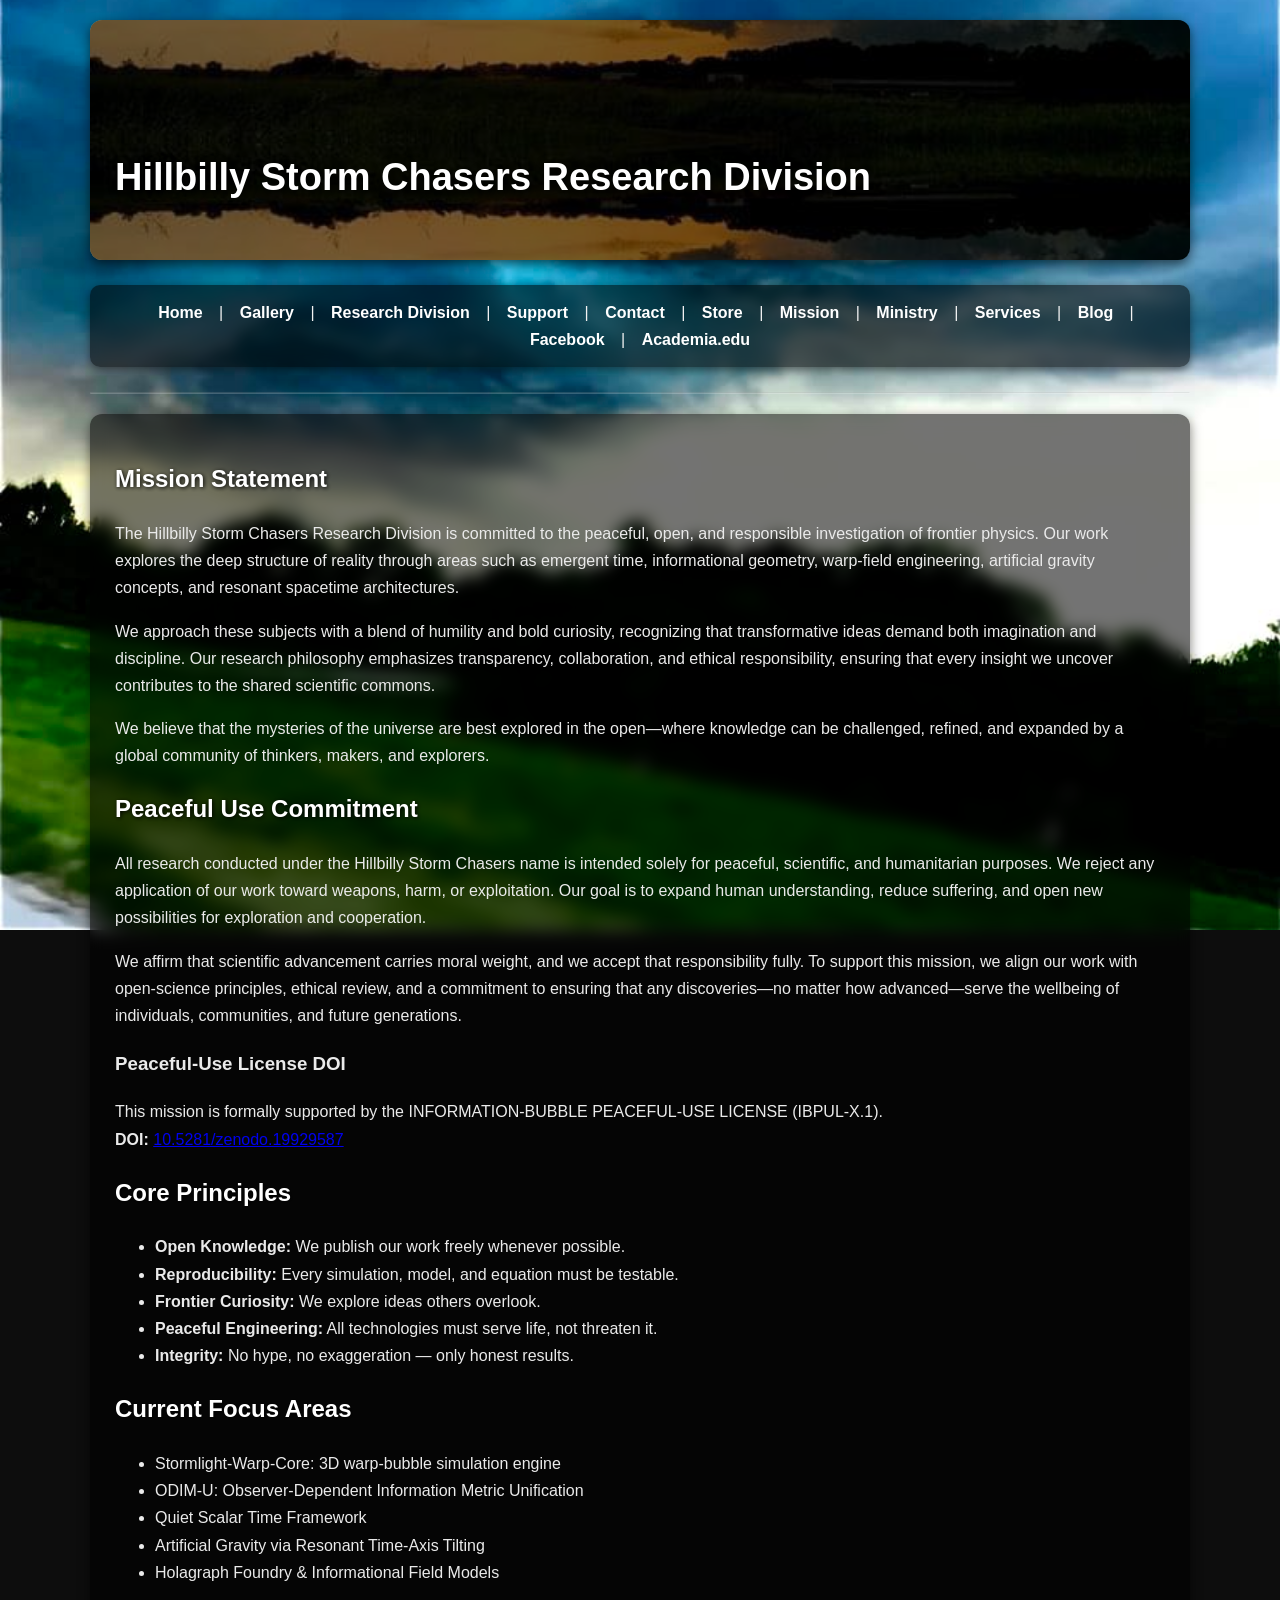
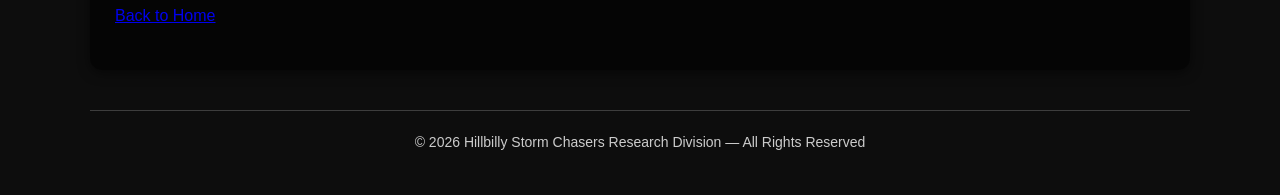
<file: mission.html>
<!DOCTYPE html>
<html>
<head>
  <meta charset="UTF-8">
  <title>Mission – Hillbilly Storm Chasers Research Division</title>
  <link rel="stylesheet" href="style.css">
  <link rel="icon" type="image/png" href="favicon.png">
</head>

<body>

  <header>
     <h1 class="header-title">Hillbilly Storm Chasers Research Division</h1>
  </header>

  <nav>
  <a href="index.html">Home</a> |
  <a href="gallery.html">Gallery</a> |
  <a href="research.html">Research Division</a> |
  <a href="support.html">Support</a> |
  <a href="contact.html">Contact</a> |
  <a href="store.html">Store</a> |
  <a href="mission.html">Mission</a> |
  <a href="ministry.html">Ministry</a> |  
  <a href="services.html">Services</a> |
  <a href="https://hillbillystormchasers.blogspot.com/" target="_blank">Blog</a> |
  <a href="https://www.facebook.com/HillbillyStormChasers" target="_blank">Facebook</a> |
  <a href="https://independent.academia.edu/DavidBlackwell35" target="_blank">Academia.edu</a>
</nav>

  <hr>

  <section>
    <h1>Mission Statement</h1>

    <p>
      The Hillbilly Storm Chasers Research Division is committed to the peaceful, open, and responsible 
      investigation of frontier physics. Our work explores the deep structure of reality through areas 
      such as emergent time, informational geometry, warp‑field engineering, artificial gravity concepts, 
      and resonant spacetime architectures.
    </p>

    <p>
      We approach these subjects with a blend of humility and bold curiosity, recognizing that 
      transformative ideas demand both imagination and discipline. Our research philosophy emphasizes 
      transparency, collaboration, and ethical responsibility, ensuring that every insight we uncover 
      contributes to the shared scientific commons.
    </p>

    <p>
      We believe that the mysteries of the universe are best explored in the open—where knowledge can be 
      challenged, refined, and expanded by a global community of thinkers, makers, and explorers.
    </p>

    <h2>Peaceful Use Commitment</h2>
    <p>
      All research conducted under the Hillbilly Storm Chasers name is intended solely for peaceful, 
      scientific, and humanitarian purposes. We reject any application of our work toward weapons, harm, 
      or exploitation. Our goal is to expand human understanding, reduce suffering, and open new 
      possibilities for exploration and cooperation.
    </p>

    <p>
      We affirm that scientific advancement carries moral weight, and we accept that responsibility fully. 
      To support this mission, we align our work with open‑science principles, ethical review, and a 
      commitment to ensuring that any discoveries—no matter how advanced—serve the wellbeing of individuals, 
      communities, and future generations.
    </p>

    <h3>Peaceful‑Use License DOI</h3>
    <p>
      This mission is formally supported by the INFORMATION‑BUBBLE PEACEFUL‑USE LICENSE (IBPUL‑X.1).<br>
      <strong>DOI:</strong> <a href="https://doi.org/10.5281/zenodo.19929587" target="_blank">10.5281/zenodo.19929587</a>
    </p>

    <h2>Core Principles</h2>
    <ul>
      <li><strong>Open Knowledge:</strong> We publish our work freely whenever possible.</li>
      <li><strong>Reproducibility:</strong> Every simulation, model, and equation must be testable.</li>
      <li><strong>Frontier Curiosity:</strong> We explore ideas others overlook.</li>
      <li><strong>Peaceful Engineering:</strong> All technologies must serve life, not threaten it.</li>
      <li><strong>Integrity:</strong> No hype, no exaggeration — only honest results.</li>
    </ul>

    <h2>Current Focus Areas</h2>
    <ul>
      <li>Stormlight‑Warp‑Core: 3D warp‑bubble simulation engine</li>
      <li>ODIM‑U: Observer‑Dependent Information Metric Unification</li>
      <li>Quiet Scalar Time Framework</li>
      <li>Artificial Gravity via Resonant Time‑Axis Tilting</li>
      <li>Holagraph Foundry & Informational Field Models</li>
    </ul>

    <p><a href="index.html">Back to Home</a></p>
  </section>

  <footer>
    © 2026 Hillbilly Storm Chasers Research Division — All Rights Reserved
  </footer>

</body>
</html>
</file>
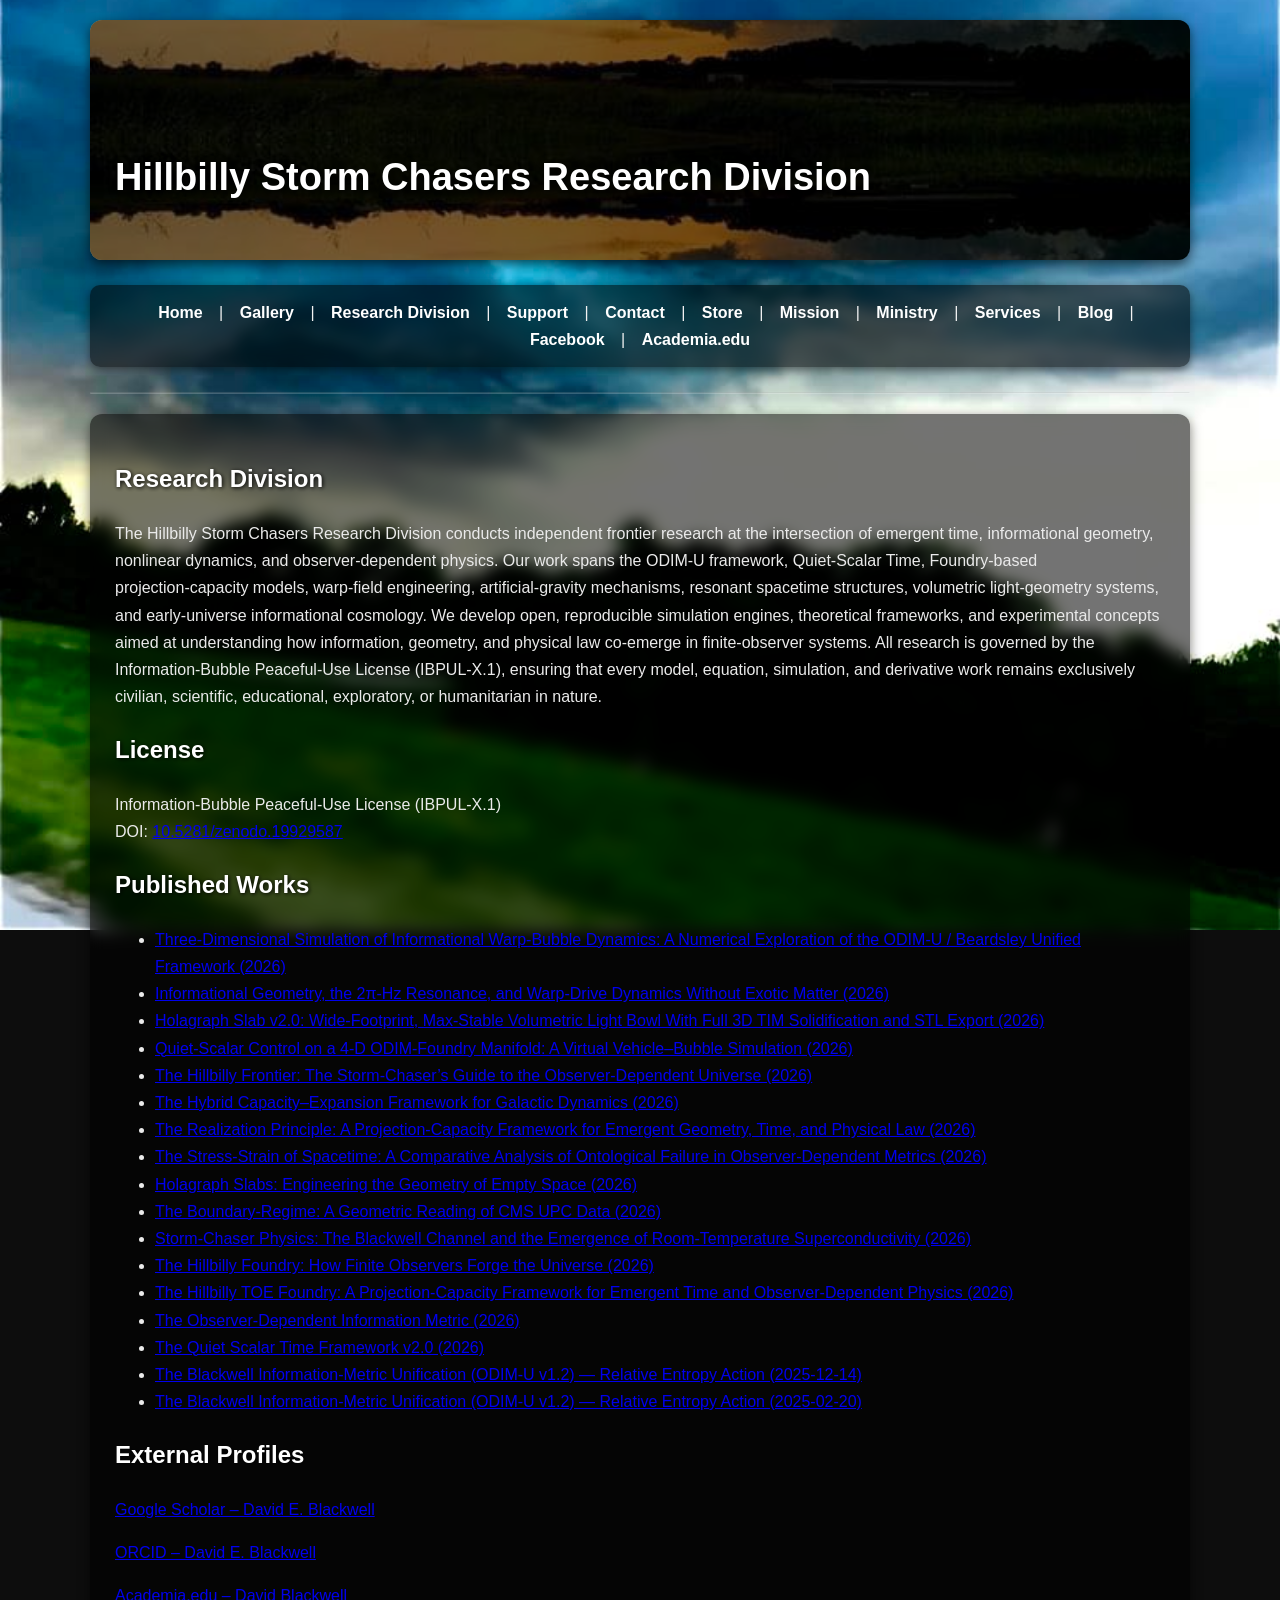
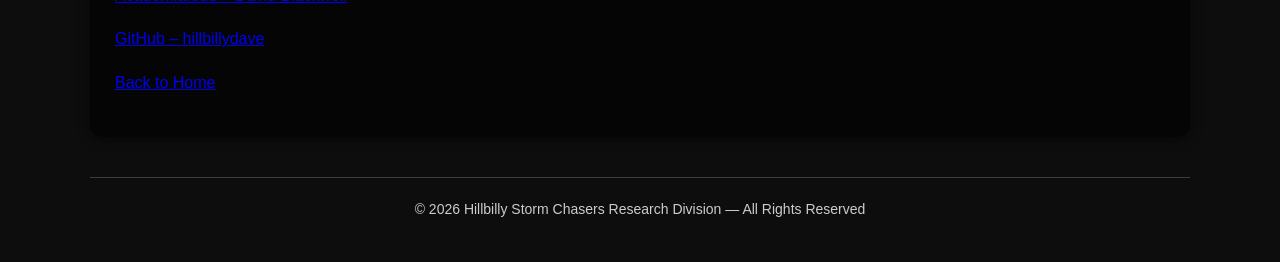
<file: research.html>
<!DOCTYPE html>
<html>
<head>
  <meta charset="UTF-8">
  <title>Research Division – Hillbilly Storm Chasers</title>
  <link rel="stylesheet" href="style.css">
  <link rel="icon" type="image/png" href="favicon.png">
</head>

<body>

  <header>
     <h1 class="header-title">Hillbilly Storm Chasers Research Division</h1>
  </header>

  <nav>
  <a href="index.html">Home</a> |
  <a href="gallery.html">Gallery</a> |
  <a href="research.html">Research Division</a> |
  <a href="support.html">Support</a> |
  <a href="contact.html">Contact</a> |
  <a href="store.html">Store</a> |
  <a href="mission.html">Mission</a> |
  <a href="ministry.html">Ministry</a> |  
  <a href="services.html">Services</a> |
  <a href="https://hillbillystormchasers.blogspot.com/" target="_blank">Blog</a> |
  <a href="https://www.facebook.com/HillbillyStormChasers" target="_blank">Facebook</a> |
  <a href="https://independent.academia.edu/DavidBlackwell35" target="_blank">Academia.edu</a>
</nav>

  <hr>

  <section>
    <h1>Research Division</h1>
    <p>
      The Hillbilly Storm Chasers Research Division conducts independent frontier research at the 
      intersection of emergent time, informational geometry, nonlinear dynamics, and observer‑dependent 
      physics. Our work spans the ODIM‑U framework, Quiet‑Scalar Time, Foundry‑based projection‑capacity 
      models, warp‑field engineering, artificial‑gravity mechanisms, resonant spacetime structures, 
      volumetric light‑geometry systems, and early‑universe informational cosmology. We develop 
      open, reproducible simulation engines, theoretical frameworks, and experimental concepts aimed at 
      understanding how information, geometry, and physical law co‑emerge in finite‑observer systems.
      All research is governed by the Information‑Bubble Peaceful‑Use License (IBPUL‑X.1), ensuring that 
      every model, equation, simulation, and derivative work remains exclusively civilian, scientific, 
      educational, exploratory, or humanitarian in nature.
    </p>

    <h2>License</h2>
    <p>
      Information‑Bubble Peaceful‑Use License (IBPUL‑X.1)<br>
      DOI: <a href="https://doi.org/10.5281/zenodo.19929587" target="_blank">10.5281/zenodo.19929587</a>
    </p>

    <h2>Published Works</h2>
    <ul>
  <li><a href="https://doi.org/10.5281/zenodo.19988770" target="_blank">
    Three‑Dimensional Simulation of Informational Warp‑Bubble Dynamics: A Numerical Exploration of the ODIM‑U / Beardsley Unified Framework (2026)
  </a></li>

  <li><a href="https://doi.org/10.5281/zenodo.19864167" target="_blank">
    Informational Geometry, the 2π‑Hz Resonance, and Warp‑Drive Dynamics Without Exotic Matter (2026)
  </a></li>

  <li><a href="https://doi.org/10.5281/zenodo.19807411" target="_blank">
    Holagraph Slab v2.0: Wide‑Footprint, Max‑Stable Volumetric Light Bowl With Full 3D TIM Solidification and STL Export (2026)
  </a></li>

  <li><a href="https://doi.org/10.5281/zenodo.19701159" target="_blank">
    Quiet‑Scalar Control on a 4‑D ODIM‑Foundry Manifold: A Virtual Vehicle–Bubble Simulation (2026)
  </a></li>

  <li><a href="https://doi.org/10.5281/zenodo.19531294" target="_blank">
    The Hillbilly Frontier: The Storm‑Chaser’s Guide to the Observer‑Dependent Universe (2026)
  </a></li>

  <li><a href="https://doi.org/10.5281/zenodo.19503559" target="_blank">
    The Hybrid Capacity–Expansion Framework for Galactic Dynamics (2026)
  </a></li>

  <li><a href="https://doi.org/10.5281/zenodo.19476487" target="_blank">
    The Realization Principle: A Projection‑Capacity Framework for Emergent Geometry, Time, and Physical Law (2026)
  </a></li>

  <li><a href="https://doi.org/10.5281/zenodo.19340277" target="_blank">
    The Stress‑Strain of Spacetime: A Comparative Analysis of Ontological Failure in Observer‑Dependent Metrics (2026)
  </a></li>

  <li><a href="https://doi.org/10.5281/zenodo.19261796" target="_blank">
    Holagraph Slabs: Engineering the Geometry of Empty Space (2026)
  </a></li>

  <li><a href="https://doi.org/10.5281/zenodo.19244679" target="_blank">
    The Boundary‑Regime: A Geometric Reading of CMS UPC Data (2026)
  </a></li>

  <li><a href="https://doi.org/10.5281/zenodo.19227817" target="_blank">
    Storm‑Chaser Physics: The Blackwell Channel and the Emergence of Room‑Temperature Superconductivity (2026)
  </a></li>

  <li><a href="https://doi.org/10.5281/zenodo.19198912" target="_blank">
    The Hillbilly Foundry: How Finite Observers Forge the Universe (2026)
  </a></li>

  <li><a href="https://doi.org/10.5281/zenodo.19117110" target="_blank">
    The Hillbilly TOE Foundry: A Projection‑Capacity Framework for Emergent Time and Observer‑Dependent Physics (2026)
  </a></li>

  <li><a href="https://doi.org/10.5281/zenodo.19025713" target="_blank">
    The Observer‑Dependent Information Metric (2026)
  </a></li>

  <li><a href="https://doi.org/10.5281/zenodo.19013019" target="_blank">
    The Quiet Scalar Time Framework v2.0 (2026)
  </a></li>

  <li><a href="https://doi.org/10.5281/zenodo.17930970" target="_blank">
    The Blackwell Information‑Metric Unification (ODIM‑U v1.2) — Relative Entropy Action (2025‑12‑14)
  </a></li>

  <li><a href="https://doi.org/10.5281/zenodo.18766134" target="_blank">
    The Blackwell Information‑Metric Unification (ODIM‑U v1.2) — Relative Entropy Action (2025‑02‑20)
  </a></li>
</ul>


    <h2>External Profiles</h2>
    <p><a href="https://scholar.google.com/citations?user=lIRJ1CsAAAAJ" target="_blank">Google Scholar – David E. Blackwell</a></p>
    <p><a href="https://orcid.org/0009-0001-8447-9113" target="_blank">ORCID – David E. Blackwell</a></p>
    <p><a href="https://independent.academia.edu/DavidBlackwell35" target="_blank">Academia.edu – David Blackwell</a></p>
    <p><a href="https://github.com/hillbillydave" target="_blank">GitHub – hillbillydave</a></p>

    <p><a href="index.html">Back to Home</a></p>
  </section>

  <footer>
    © 2026 Hillbilly Storm Chasers Research Division — All Rights Reserved
  </footer>

</body>
</html>
</file>
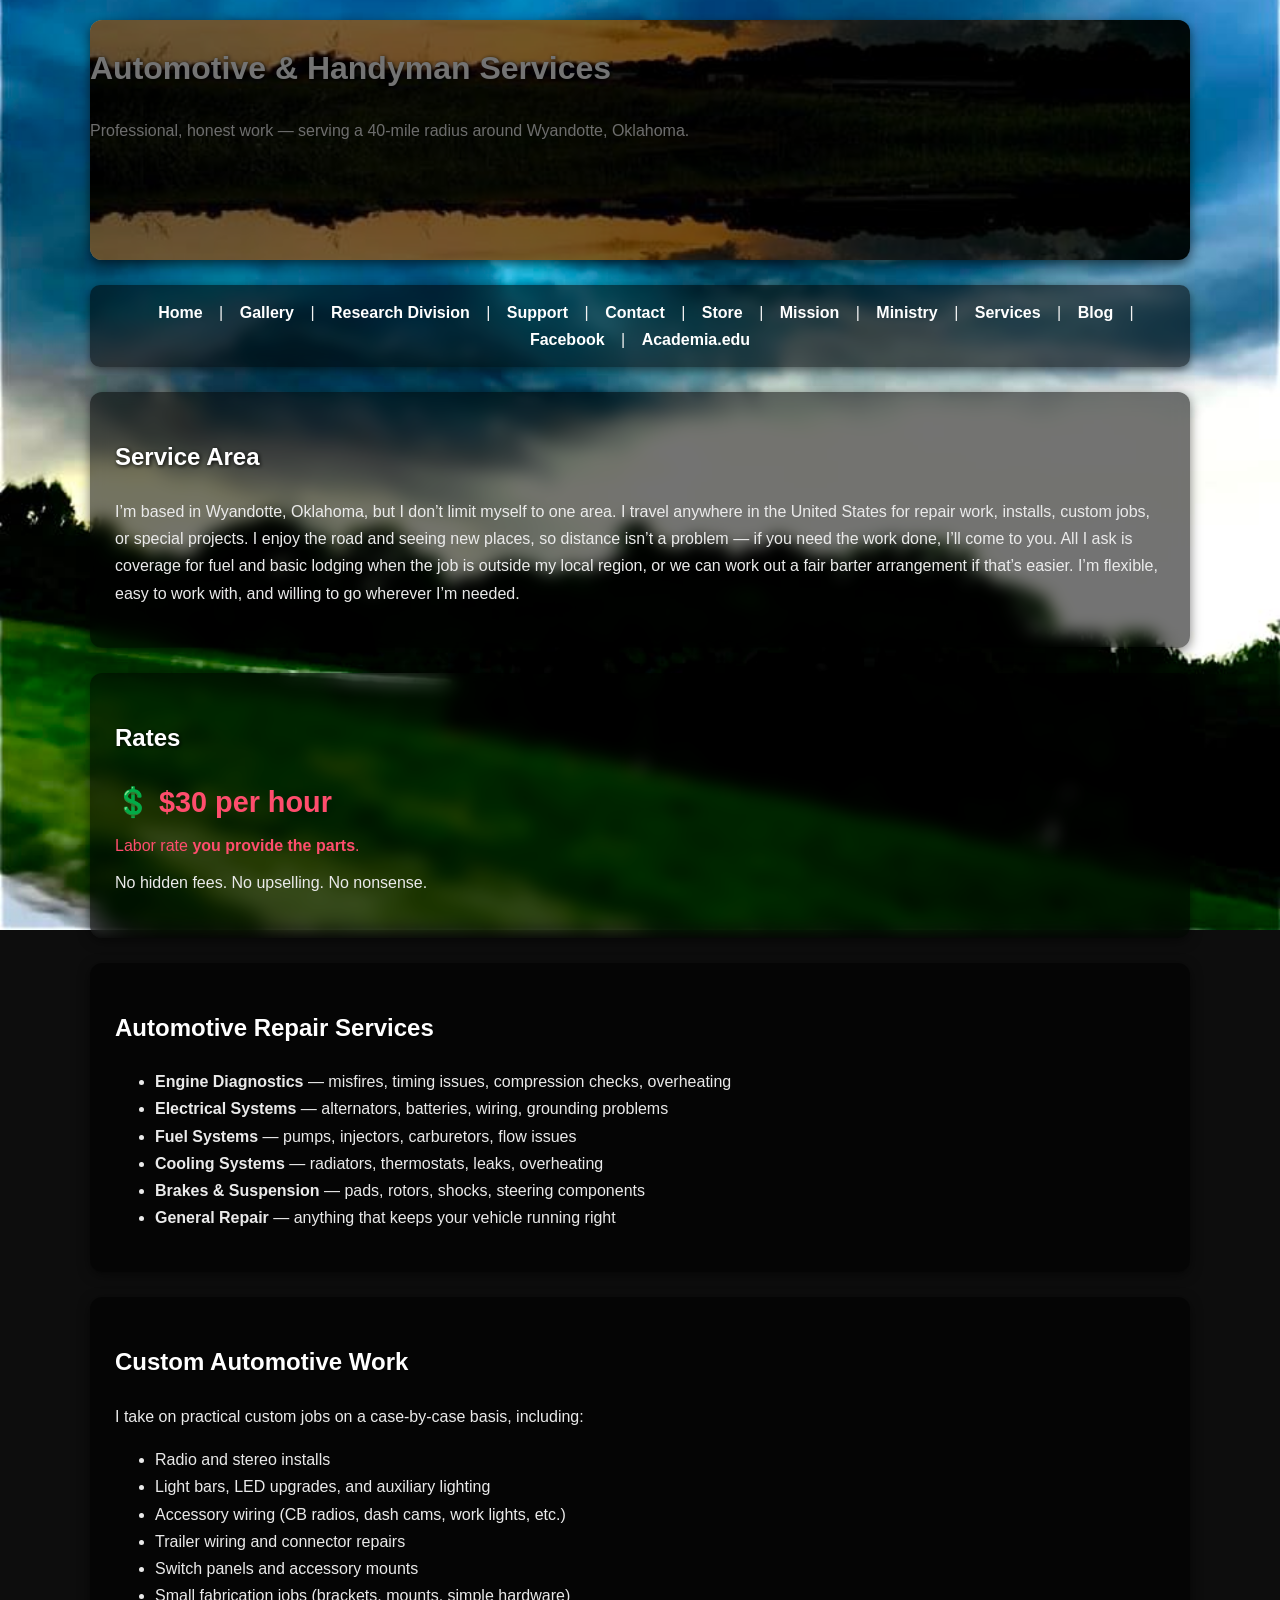
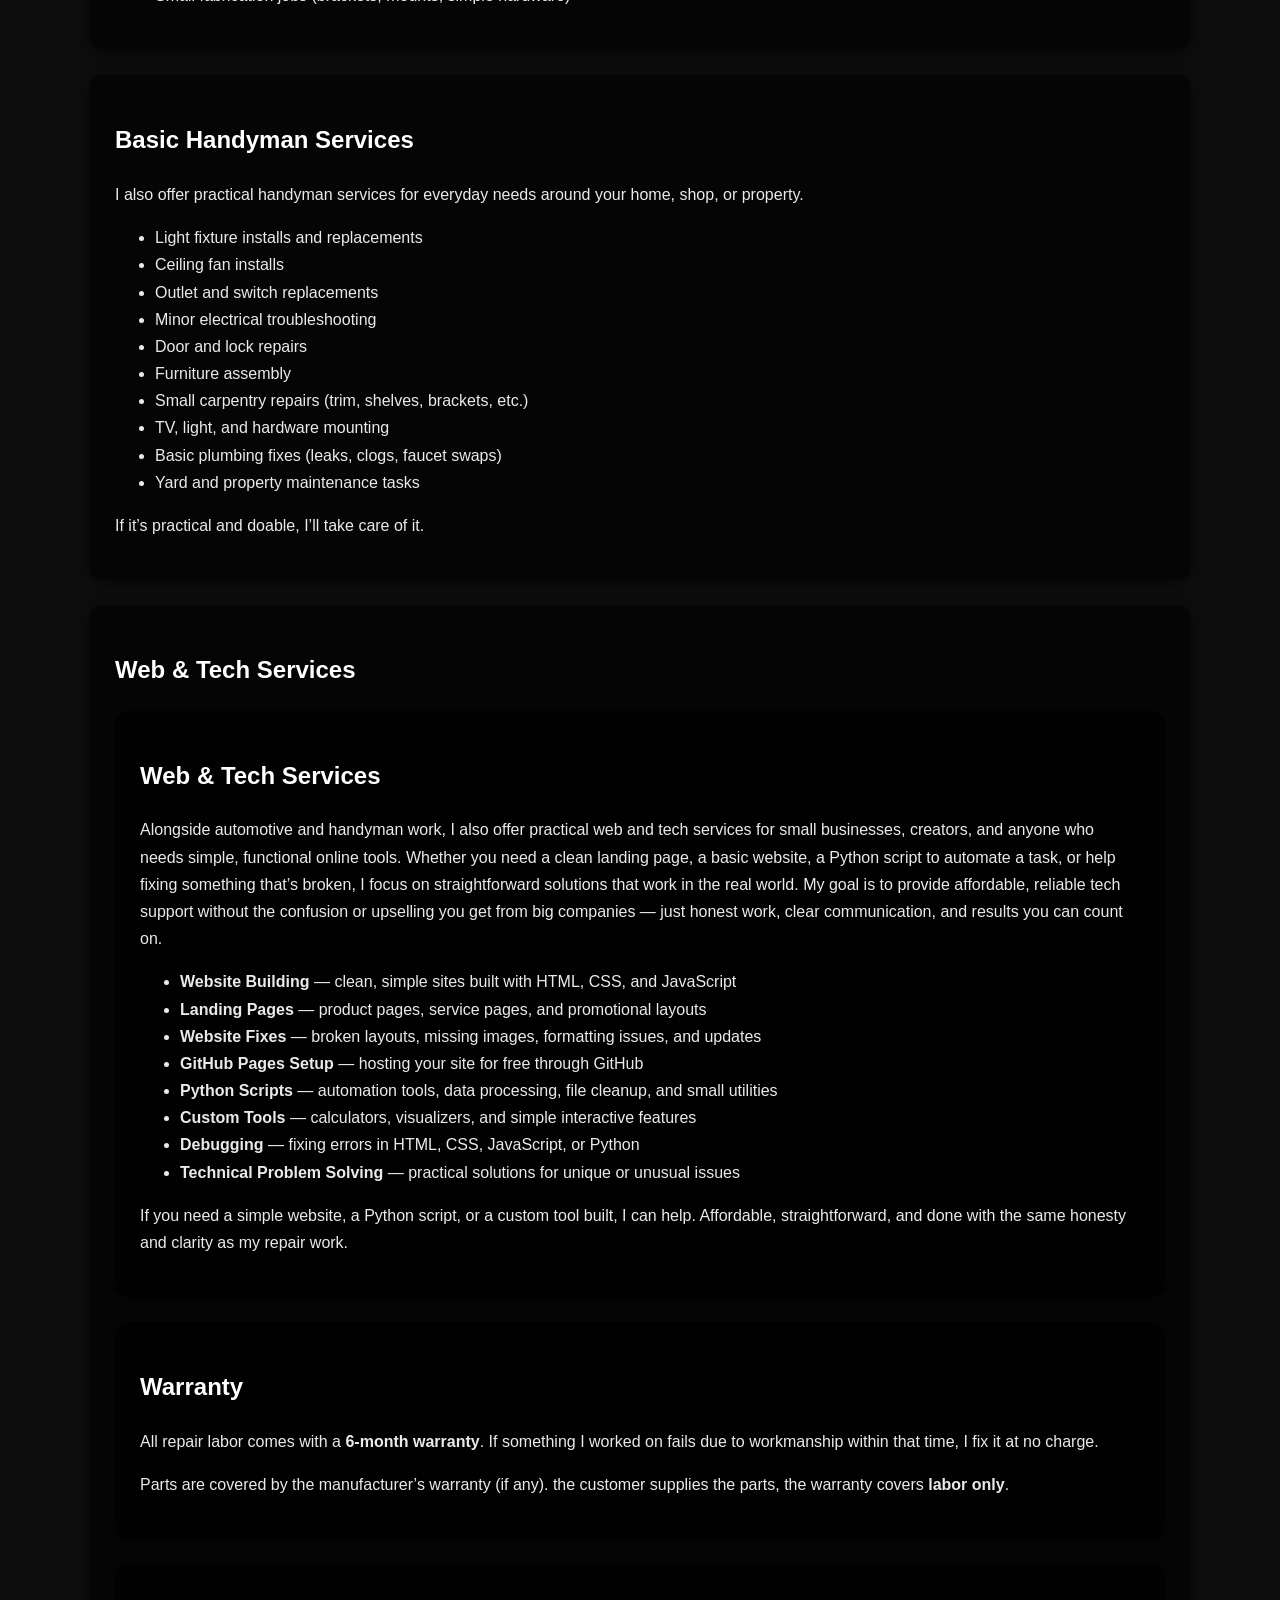
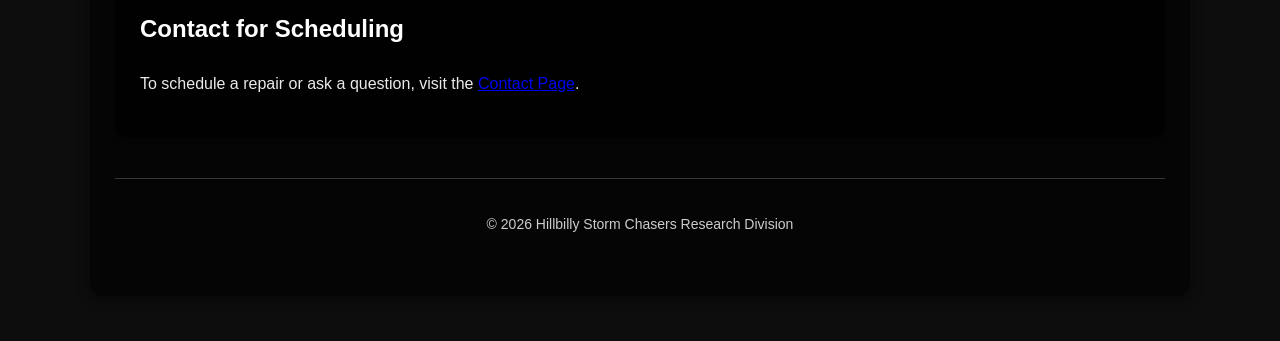
<file: services.html>
<!DOCTYPE html>
<html lang="en">
<head>
    <meta charset="UTF-8">
    <title>Services – Hillbilly Storm Chasers</title>
    <link rel="stylesheet" href="style.css">
</head>

<body>

<header>
    <h1>Automotive & Handyman Services</h1>
    <p>Professional, honest work — serving a 40‑mile radius around Wyandotte, Oklahoma.</p>
</header>

<nav>
  <a href="index.html">Home</a> |
  <a href="gallery.html">Gallery</a> |
  <a href="research.html">Research Division</a> |
  <a href="support.html">Support</a> |
  <a href="contact.html">Contact</a> |
  <a href="store.html">Store</a> |
  <a href="mission.html">Mission</a> |
  <a href="ministry.html">Ministry</a> |  
  <a href="services.html">Services</a> |
  <a href="https://hillbillystormchasers.blogspot.com/" target="_blank">Blog</a> |
  <a href="https://www.facebook.com/HillbillyStormChasers" target="_blank">Facebook</a> |
  <a href="https://independent.academia.edu/DavidBlackwell35" target="_blank">Academia.edu</a>
</nav>

<section>
    <h2>Service Area</h2>
    <p>
    I’m based in Wyandotte, Oklahoma, but I don’t limit myself to one area. I travel anywhere in the 
    United States for repair work, installs, custom jobs, or special projects. I enjoy the road and 
    seeing new places, so distance isn’t a problem — if you need the work done, I’ll come to you. 
    All I ask is coverage for fuel and basic lodging when the job is outside my local region, or we 
    can work out a fair barter arrangement if that’s easier. I’m flexible, easy to work with, and 
    willing to go wherever I’m needed.
</p>


</section>

<section>
    <h2>Rates</h2>

    <h3 style="font-size:1.8em; margin:0; color:#ff4d6d;">💲 $30 per hour</h3>
    <p style="margin:5px 0 0 0; color:#ff4d6d;">
        Labor rate <strong>you provide the parts</strong>.
    </p>

    <p style="margin-top:10px;">No hidden fees. No upselling. No nonsense.</p>
</section>

<section>
    <h2>Automotive Repair Services</h2>
    <ul>
        <li><strong>Engine Diagnostics</strong> — misfires, timing issues, compression checks, overheating</li>
        <li><strong>Electrical Systems</strong> — alternators, batteries, wiring, grounding problems</li>
        <li><strong>Fuel Systems</strong> — pumps, injectors, carburetors, flow issues</li>
        <li><strong>Cooling Systems</strong> — radiators, thermostats, leaks, overheating</li>
        <li><strong>Brakes & Suspension</strong> — pads, rotors, shocks, steering components</li>
        <li><strong>General Repair</strong> — anything that keeps your vehicle running right</li>
    </ul>
</section>

<section>
    <h2>Custom Automotive Work</h2>
    <p>I take on practical custom jobs on a case‑by‑case basis, including:</p>
    <ul>
        <li>Radio and stereo installs</li>
        <li>Light bars, LED upgrades, and auxiliary lighting</li>
        <li>Accessory wiring (CB radios, dash cams, work lights, etc.)</li>
        <li>Trailer wiring and connector repairs</li>
        <li>Switch panels and accessory mounts</li>
        <li>Small fabrication jobs (brackets, mounts, simple hardware)</li>
    </ul>
</section>

<section>
    <h2>Basic Handyman Services</h2>
    <p>
        I also offer practical handyman services for everyday needs around your home, shop, or property.
    </p>

    <ul>
        <li>Light fixture installs and replacements</li>
        <li>Ceiling fan installs</li>
        <li>Outlet and switch replacements</li>
        <li>Minor electrical troubleshooting</li>
        <li>Door and lock repairs</li>
        <li>Furniture assembly</li>
        <li>Small carpentry repairs (trim, shelves, brackets, etc.)</li>
        <li>TV, light, and hardware mounting</li>
        <li>Basic plumbing fixes (leaks, clogs, faucet swaps)</li>
        <li>Yard and property maintenance tasks</li>
    </ul>

    <p>If it’s practical and doable, I’ll take care of it.</p>
</section>

<section>
    <h2>Web & Tech Services</h2>
    <p>
       <section>
    <h2>Web & Tech Services</h2>
    <p>
    Alongside automotive and handyman work, I also offer practical web and tech services for small 
    businesses, creators, and anyone who needs simple, functional online tools. Whether you need a clean 
    landing page, a basic website, a Python script to automate a task, or help fixing something that’s 
    broken, I focus on straightforward solutions that work in the real world. My goal is to provide 
    affordable, reliable tech support without the confusion or upselling you get from big companies — 
    just honest work, clear communication, and results you can count on.
    </p>


    <ul>
        <li><strong>Website Building</strong> — clean, simple sites built with HTML, CSS, and JavaScript</li>
        <li><strong>Landing Pages</strong> — product pages, service pages, and promotional layouts</li>
        <li><strong>Website Fixes</strong> — broken layouts, missing images, formatting issues, and updates</li>
        <li><strong>GitHub Pages Setup</strong> — hosting your site for free through GitHub</li>
        <li><strong>Python Scripts</strong> — automation tools, data processing, file cleanup, and small utilities</li>
        <li><strong>Custom Tools</strong> — calculators, visualizers, and simple interactive features</li>
        <li><strong>Debugging</strong> — fixing errors in HTML, CSS, JavaScript, or Python</li>
        <li><strong>Technical Problem Solving</strong> — practical solutions for unique or unusual issues</li>
    </ul>

    <p>
        If you need a simple website, a Python script, or a custom tool built, I can help. 
        Affordable, straightforward, and done with the same honesty and clarity as my repair work.
    </p>
</section>

    


<section>
    <h2>Warranty</h2>
    <p>
        All repair labor comes with a <strong>6‑month warranty</strong>.  
        If something I worked on fails due to workmanship within that time, I fix it at no charge.
    </p>

    <p>
        Parts are covered by the manufacturer’s warranty (if any).  
        the customer supplies the parts, the warranty covers <strong>labor only</strong>.
    </p>
</section>


<section>
    <h2>Contact for Scheduling</h2>
    <p>
        To schedule a repair or ask a question, visit the 
        <a href="contact.html">Contact Page</a>.
    </p>
</section>

<footer>
    <p>© 2026 Hillbilly Storm Chasers Research Division</p>
</footer>

</body>
</html>
</file>
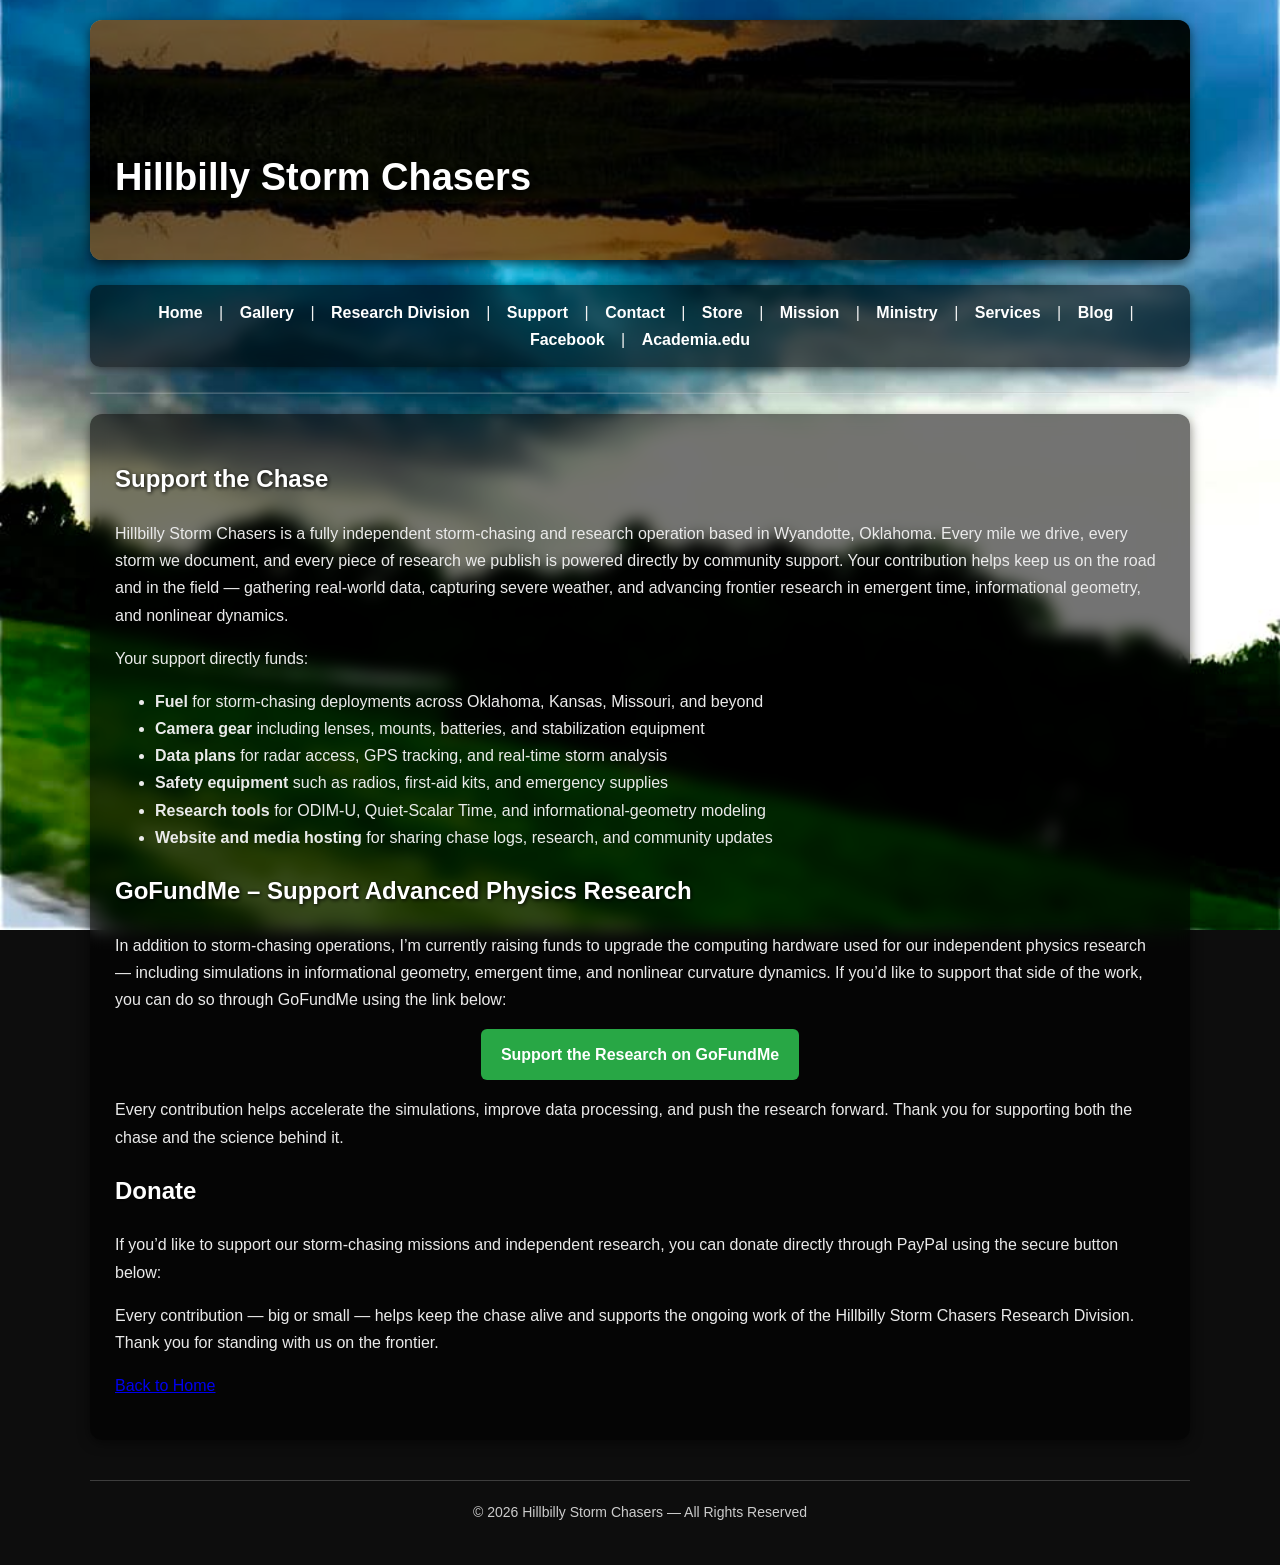
<file: support.html>
<!DOCTYPE html>
<html>
<head>
  <meta charset="UTF-8">
  <title>Support the Chase</title>
  <link rel="stylesheet" href="style.css">
  <link rel="icon" type="image/png" href="favicon.png">
</head>

<body>

  <header>
     <h1 class="header-title">Hillbilly Storm Chasers</h1>
  </header>

  <nav>
  <a href="index.html">Home</a> |
  <a href="gallery.html">Gallery</a> |
  <a href="research.html">Research Division</a> |
  <a href="support.html">Support</a> |
  <a href="contact.html">Contact</a> |
  <a href="store.html">Store</a> |
  <a href="mission.html">Mission</a> |
  <a href="ministry.html">Ministry</a> |  
  <a href="services.html">Services</a> |
  <a href="https://hillbillystormchasers.blogspot.com/" target="_blank">Blog</a> |
  <a href="https://www.facebook.com/HillbillyStormChasers" target="_blank">Facebook</a> |
  <a href="https://independent.academia.edu/DavidBlackwell35" target="_blank">Academia.edu</a>
</nav>
  <hr>

  <section>
    <h1>Support the Chase</h1>
    <p>
      Hillbilly Storm Chasers is a fully independent storm‑chasing and research operation based in 
      Wyandotte, Oklahoma. Every mile we drive, every storm we document, and every piece of research 
      we publish is powered directly by community support. Your contribution helps keep us on the road 
      and in the field — gathering real‑world data, capturing severe weather, and advancing frontier 
      research in emergent time, informational geometry, and nonlinear dynamics.
    </p>

    <p>Your support directly funds:</p>

    <ul>
      <li><strong>Fuel</strong> for storm‑chasing deployments across Oklahoma, Kansas, Missouri, and beyond</li>
      <li><strong>Camera gear</strong> including lenses, mounts, batteries, and stabilization equipment</li>
      <li><strong>Data plans</strong> for radar access, GPS tracking, and real‑time storm analysis</li>
      <li><strong>Safety equipment</strong> such as radios, first‑aid kits, and emergency supplies</li>
      <li><strong>Research tools</strong> for ODIM‑U, Quiet‑Scalar Time, and informational‑geometry modeling</li>
      <li><strong>Website and media hosting</strong> for sharing chase logs, research, and community updates</li>
    </ul>
    
    <h2>GoFundMe – Support Advanced Physics Research</h2>
<p>
  In addition to storm‑chasing operations, I’m currently raising funds to upgrade 
  the computing hardware used for our independent physics research — including 
  simulations in informational geometry, emergent time, and nonlinear curvature 
  dynamics. If you’d like to support that side of the work, you can do so through 
  GoFundMe using the link below:
</p>

<p style="text-align:center;">
  <a href="https://gofund.me/fd5a395bd" target="_blank" 
     style="display:inline-block; padding:12px 20px; background:#28a745; 
            color:white; font-weight:bold; border-radius:6px; text-decoration:none;">
     Support the Research on GoFundMe
  </a>
</p>

<p>
  Every contribution helps accelerate the simulations, improve data processing, 
  and push the research forward. Thank you for supporting both the chase and the 
  science behind it.
</p>

    
    <h2>Donate</h2>
    <p>
      If you’d like to support our storm‑chasing missions and independent research, you can donate 
      directly through PayPal using the secure button below:
    </p>

    <!-- PayPal Hosted Donate Button -->
    <script 
      src="https://www.paypal.com/sdk/js?client-id=BAAqDkHE1VmbR7qjb1s2oCKJFyLmuO2DJS86nensA8BR1R5fFHrA9JEfc69sSy9msKPiaGG0G32Lwxh1ag&components=hosted-buttons&enable-funding=venmo&currency=USD">
    </script>

    <div id="paypal-container-6YZAQ5C92R4HU"></div>

    <script>
      paypal.HostedButtons({
        hostedButtonId: "6YZAQ5C92R4HU",
      }).render("#paypal-container-6YZAQ5C92R4HU")
    </script>

    <p>
      Every contribution — big or small — helps keep the chase alive and supports the ongoing work of 
      the Hillbilly Storm Chasers Research Division. Thank you for standing with us on the frontier.
    </p>

    <p><a href="index.html">Back to Home</a></p>
  </section>

  <footer>
    © 2026 Hillbilly Storm Chasers — All Rights Reserved
  </footer>

</body>
</html>
</file>
<file: style.css>
/* ------------------------------
   GLOBAL BODY STYLING
--------------------------------*/
body {
  font-family: Arial, sans-serif;
  max-width: 1100px;
  margin: auto;
  padding: 20px;
  line-height: 1.7;

  /* Dark storm background */
  background-color: #0d0d0d;
  background-image: url("photos/STORM.jpg");
  background-size: cover;
  background-attachment: fixed;
  background-position: center;
  background-repeat: no-repeat;

  /* Make text readable */
  color: #f2f2f2;
}

/* ------------------------------
   HEADER BANNER
--------------------------------*/
header {
  position: relative;
  background-image: url("photos/header.jpg");
  background-size: cover;
  background-position: center;
  height: 240px;
  border-radius: 12px;
  margin-bottom: 25px;
  overflow: hidden;
  box-shadow: 0 4px 12px rgba(0,0,0,0.6);
}

/* Dark overlay */
header::before {
  content: "";
  position: absolute;
  top: 0;
  left: 0;
  width: 100%;
  height: 100%;
  background: rgba(0, 0, 0, 0.55);
  z-index: 1;
}

/* Title inside header */
.header-title {
  position: absolute;
  z-index: 2;
  bottom: 25px;
  left: 25px;
  color: #ffffff;
  font-size: 38px;
  font-weight: bold;
  text-shadow: 2px 2px 10px black;
}

/* ------------------------------
   NAVIGATION BAR
--------------------------------*/
nav {
  background: rgba(0, 0, 0, 0.55);
  padding: 14px;
  border-radius: 10px;
  text-align: center;
  margin-bottom: 25px;
  backdrop-filter: blur(6px);
  box-shadow: 0 3px 10px rgba(0,0,0,0.5);
}

nav a {
  color: #ffffff;
  font-weight: bold;
  margin: 0 12px;
  text-decoration: none;
  transition: 0.2s;
}

nav a:hover {
  color: #00aaff;
}

/* ------------------------------
   SECTIONS (Glass Panels)
--------------------------------*/
section {
  background: rgba(0, 0, 0, 0.55);   /* dark glass panel */
  padding: 25px;
  border-radius: 12px;
  margin-bottom: 25px;
  backdrop-filter: blur(8px);
  box-shadow: 0 3px 12px rgba(0,0,0,0.5);
  color: #eaeaea;  /* readable text */
}


/* ------------------------------
   HEADINGS
--------------------------------*/
h1, h2 {
  color: #ffffff;
  text-shadow: 1px 1px 4px black;
}

/* ------------------------------
   FOOTER
--------------------------------*/
footer {
  text-align: center;
  margin-top: 40px;
  padding: 20px;
  color: #cccccc;
  font-size: 14px;
  border-top: 1px solid rgba(255, 255, 255, 0.2);
}

/* ------------------------------
   HORIZONTAL RULE
--------------------------------*/
hr {
  margin: 20px 0;
  border-color: rgba(255, 255, 255, 0.2);
}

/* ------------------------------
   OPTIONAL: Storm Text Boxes
--------------------------------*/
.box {
  background: rgba(0, 0, 0, 0.55);
  padding: 15px;
  border-radius: 10px;
  margin: 15px 0;
  box-shadow: 0 2px 8px rgba(0,0,0,0.4);
  border-left: 4px solid #00aaff;
}
</file>
